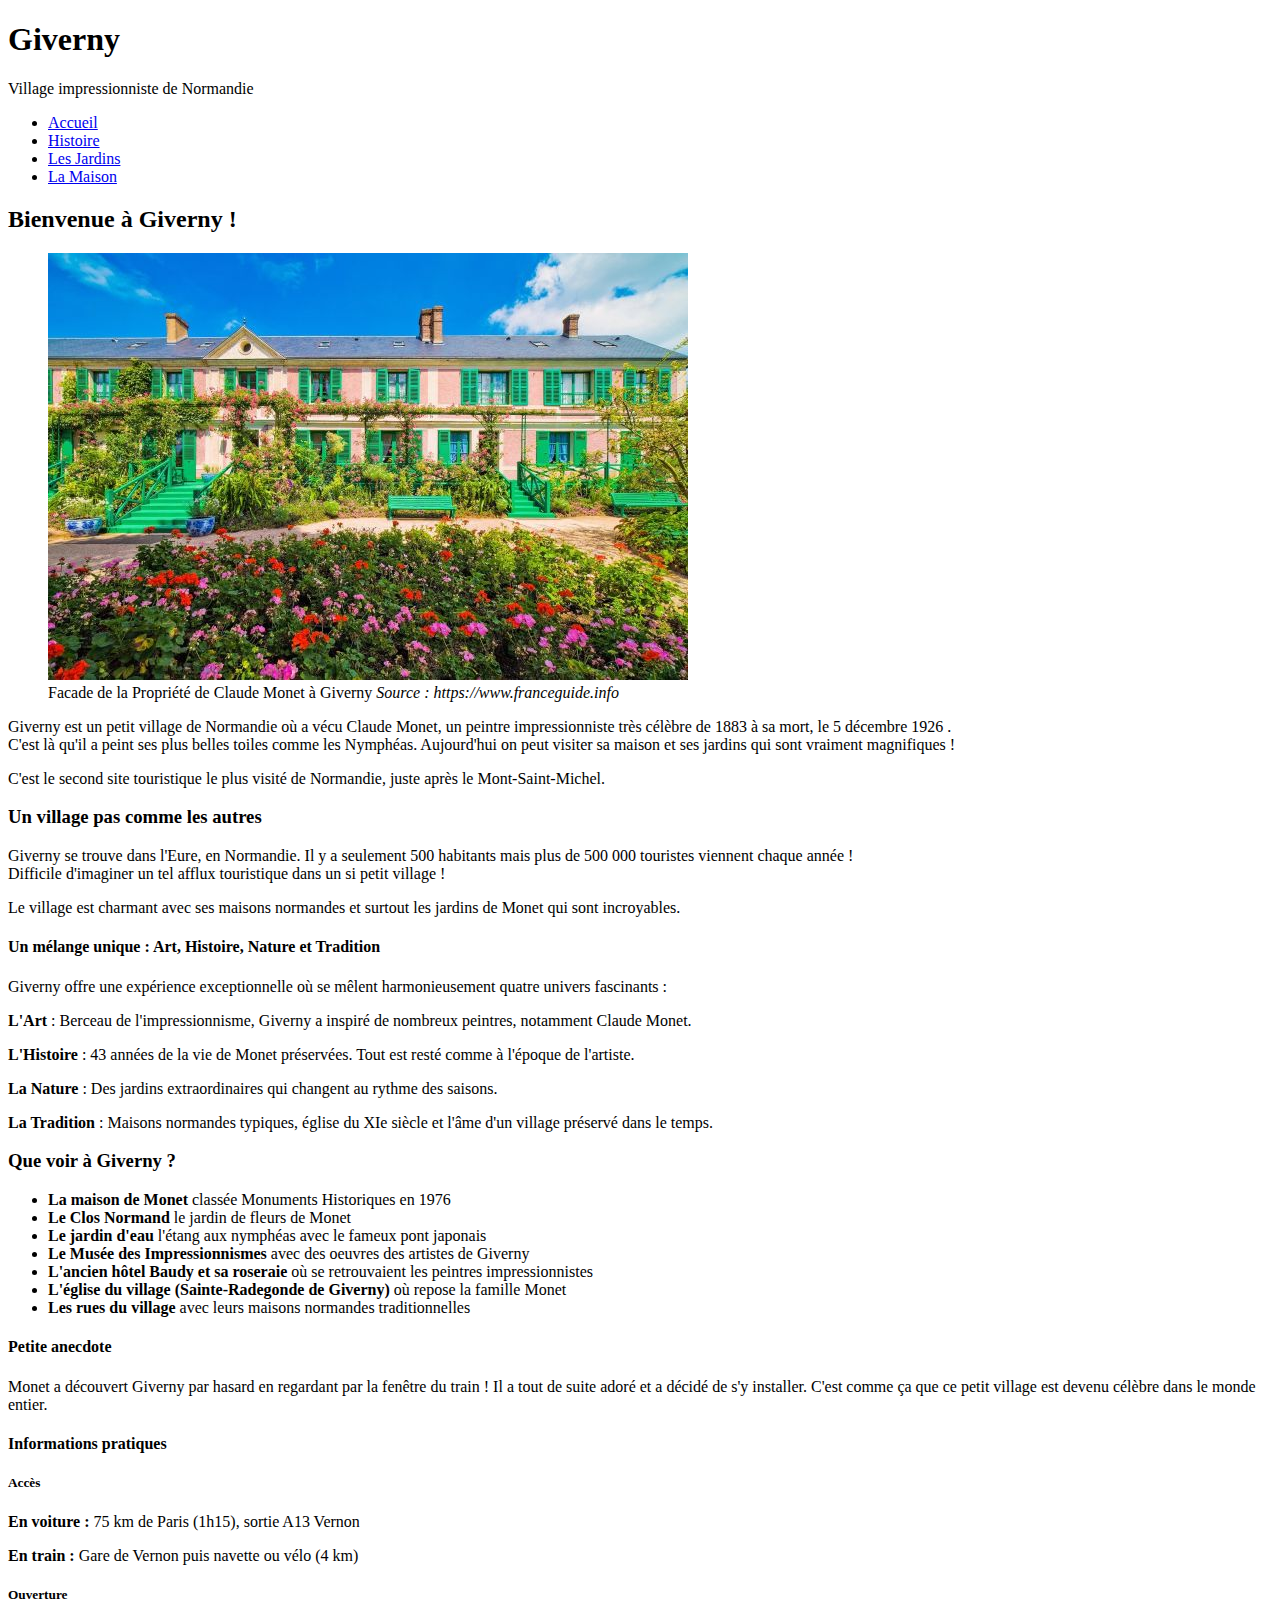
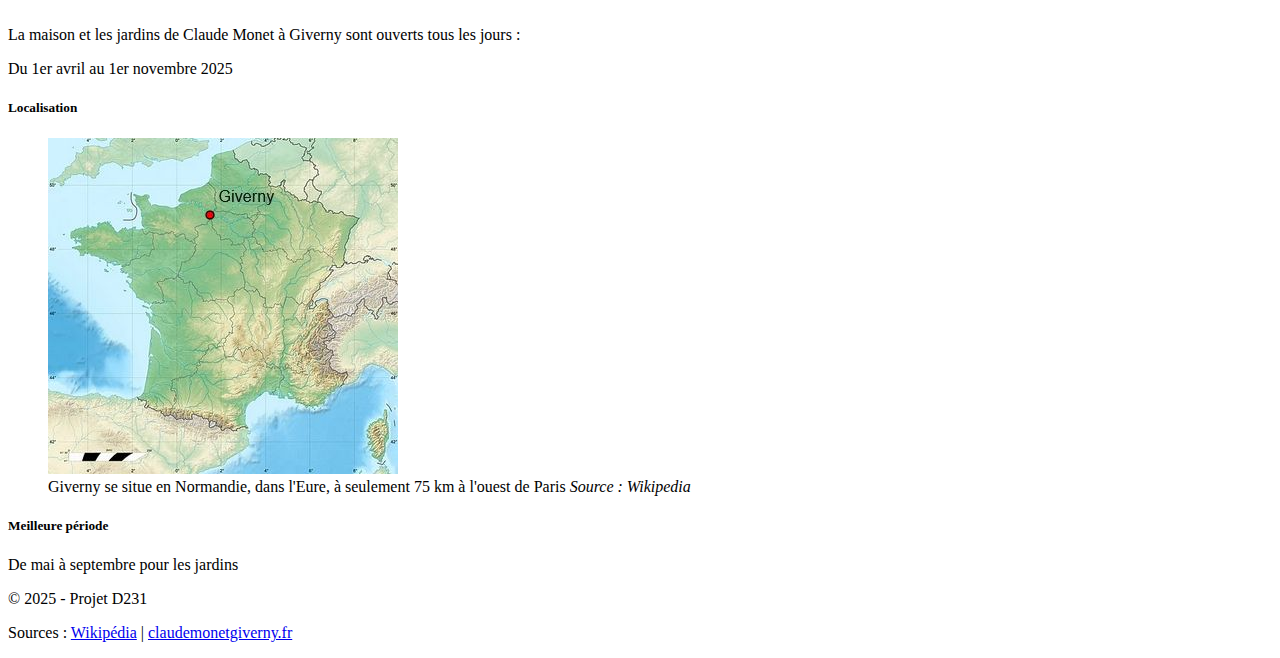
<file: index.html>
<!doctype html>
<html lang="fr">
<head>
    <meta charset="utf-8">
    <title>Giverny - Projet D231</title>
    <meta name="description"
          content="Découvrez Giverny, 2ème site le plus visité de Normandie après le Mont Saint-Michel. Visitez la maison et les jardins de Claude Monet.">
</head>
<body>
<header>
    <h1>Giverny</h1>
    <p>Village impressionniste de Normandie</p>
</header>

<nav>
    <ul>
        <li><a href="index.html">Accueil</a></li>
        <li><a href="histoire.html">Histoire</a></li>
        <li><a href="jardins.html">Les Jardins</a></li>
        <li><a href="maison.html">La Maison</a></li>
    </ul>
</nav>

<main>
    <section>
        <h2>Bienvenue à Giverny !</h2>
        <figure>

            <img src="images/Facade_maison_claude_monet_giverny.jpg"
                 alt="Facade de la Propriété de Claude Monet à Giverny">

            <figcaption>Facade de la Propriété de Claude Monet à Giverny <cite>Source :
                https://www.franceguide.info</cite>
            </figcaption>

        </figure>
        <p>Giverny est un petit village de Normandie où a vécu Claude Monet, un peintre impressionniste très célèbre de
            <time datetime="1883">1883</time>
            à sa mort, le
            <time datetime="1926-12-05">5 décembre 1926</time>
            .<br>C'est là qu'il a peint ses plus belles toiles comme les Nymphéas. Aujourd'hui on peut visiter sa maison
            et ses jardins qui sont vraiment magnifiques !
        </p>
        <p>C'est le second site touristique le plus visité de Normandie, juste après le Mont-Saint-Michel.</p>
    </section>

    <section>
        <h3>Un village pas comme les autres</h3>
        <p>Giverny se trouve dans l'Eure, en Normandie. Il y a seulement 500 habitants mais plus de 500 000 touristes
            viennent chaque année !<br>Difficile d'imaginer un tel afflux touristique dans un si petit village !</p>
        <p>Le village est charmant avec ses maisons normandes et surtout les jardins de Monet qui sont incroyables.</p>


        <h4>Un mélange unique : Art, Histoire, Nature et Tradition</h4>
        <p>Giverny offre une expérience exceptionnelle où se mêlent harmonieusement quatre univers fascinants :</p>


        <p><strong>L'Art</strong> : Berceau de l'impressionnisme, Giverny a inspiré de nombreux peintres, notamment
            Claude Monet.</p>

        <p><strong>L'Histoire</strong> : 43 années de la vie de Monet préservées. Tout est resté comme à l'époque de
            l'artiste.</p>

        <p><strong>La Nature</strong> : Des jardins extraordinaires qui changent au rythme des saisons.</p>

        <p><strong>La Tradition</strong> : Maisons normandes typiques, église du XIe siècle et l'âme d'un village
            préservé dans le temps.</p>


    </section>

    <section>
        <h3>Que voir à Giverny ?</h3>
        <ul>
            <li><strong>La maison de Monet</strong> classée Monuments Historiques en
                <time datetime="1976">1976</time>
            </li>
            <li><strong>Le Clos Normand</strong> le jardin de fleurs de Monet</li>
            <li><strong>Le jardin d'eau</strong> l'étang aux nymphéas avec le fameux pont japonais</li>
            <li><strong>Le Musée des Impressionnismes</strong> avec des oeuvres des artistes de Giverny</li>
            <li><strong>L'ancien hôtel Baudy et sa roseraie</strong> où se retrouvaient les peintres impressionnistes
            </li>
            <li><strong>L'église du village (Sainte-Radegonde de Giverny)</strong> où repose la famille Monet</li>
            <li><strong>Les rues du village</strong> avec leurs maisons normandes traditionnelles</li>
        </ul>
    </section>

    <section>
        <h4>Petite anecdote</h4>
        <p>Monet a découvert Giverny par hasard en regardant par la fenêtre du train ! Il a tout de suite adoré et a
            décidé de s'y installer. C'est comme ça que ce petit village est devenu célèbre dans le monde entier.</p>
    </section>

    <section>
        <h4>Informations pratiques</h4>
        <article>
            <h5>Accès</h5>
            <p><strong>En voiture :</strong> 75 km de Paris (1h15), sortie A13 Vernon</p>
            <p><strong>En train :</strong> Gare de Vernon puis navette ou vélo (4 km)</p>
        </article>
        <article>
            <h5>Ouverture</h5>
            <p>La maison et les jardins de Claude Monet à Giverny sont ouverts tous les jours :</p>
            <p>Du
                <time datetime="2025-04-01">1er avril</time>
                au
                <time datetime="2025-11-01">1er novembre 2025</time>
            </p>
        </article>
        <article>
            <h5>Localisation</h5>
            <figure>
                <img src="images/500px-France_relief_location_map.jpg"
                     alt="Carte de France montrant la localisation de Giverny">
                <figcaption>Giverny se situe en Normandie, dans l'Eure, à seulement 75 km à l'ouest de Paris <cite>Source
                    : Wikipedia</cite></figcaption>
            </figure>
        </article>
        <article>
            <h5>Meilleure période</h5>
            <p>De mai à septembre pour les jardins</p>
        </article>
    </section>
</main>

<footer>
    <p>&copy;
        <time datetime="2025">2025</time>
        - Projet D231
    </p>
    <p>Sources :
        <a href="https://fr.wikipedia.org/wiki/Giverny" rel="external">Wikipédia</a> |
        <a href="https://claudemonetgiverny.fr" rel="external">claudemonetgiverny.fr</a>
    </p>
</footer>
</body>
</html>
</file>
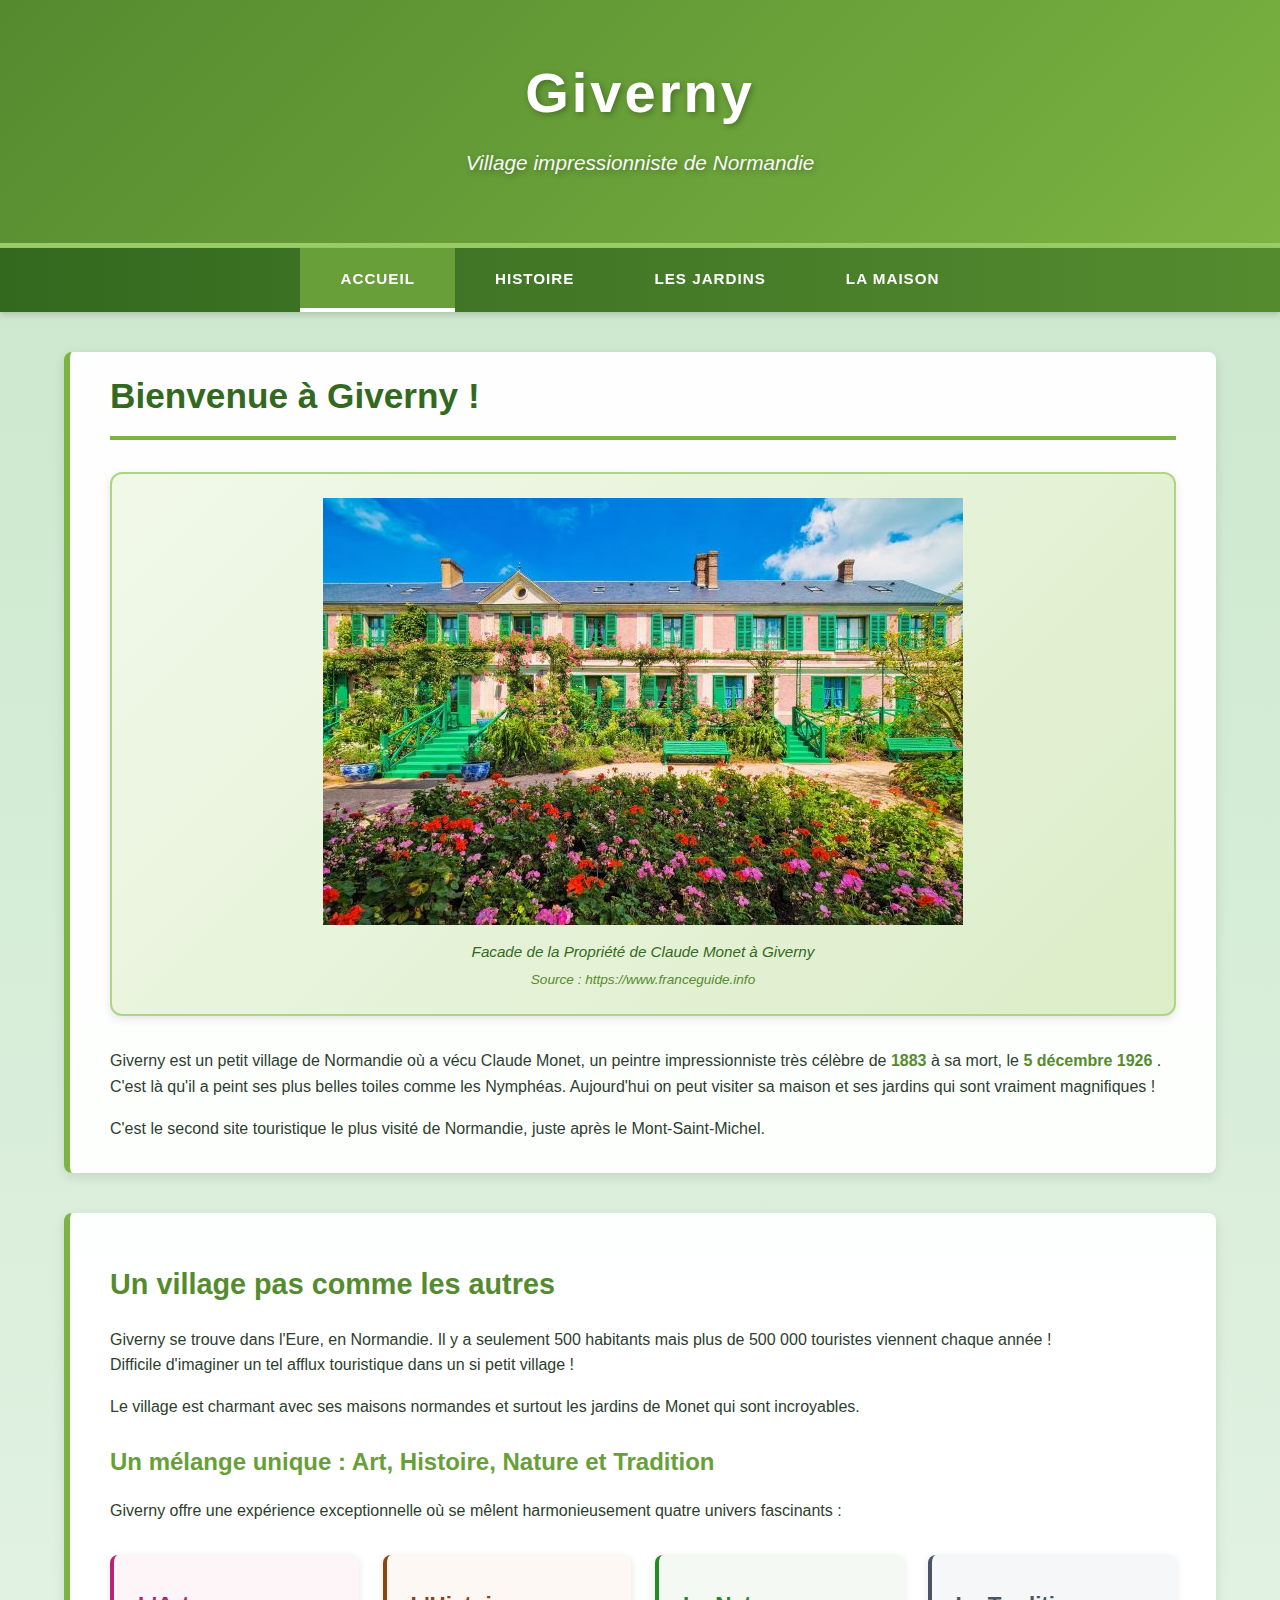
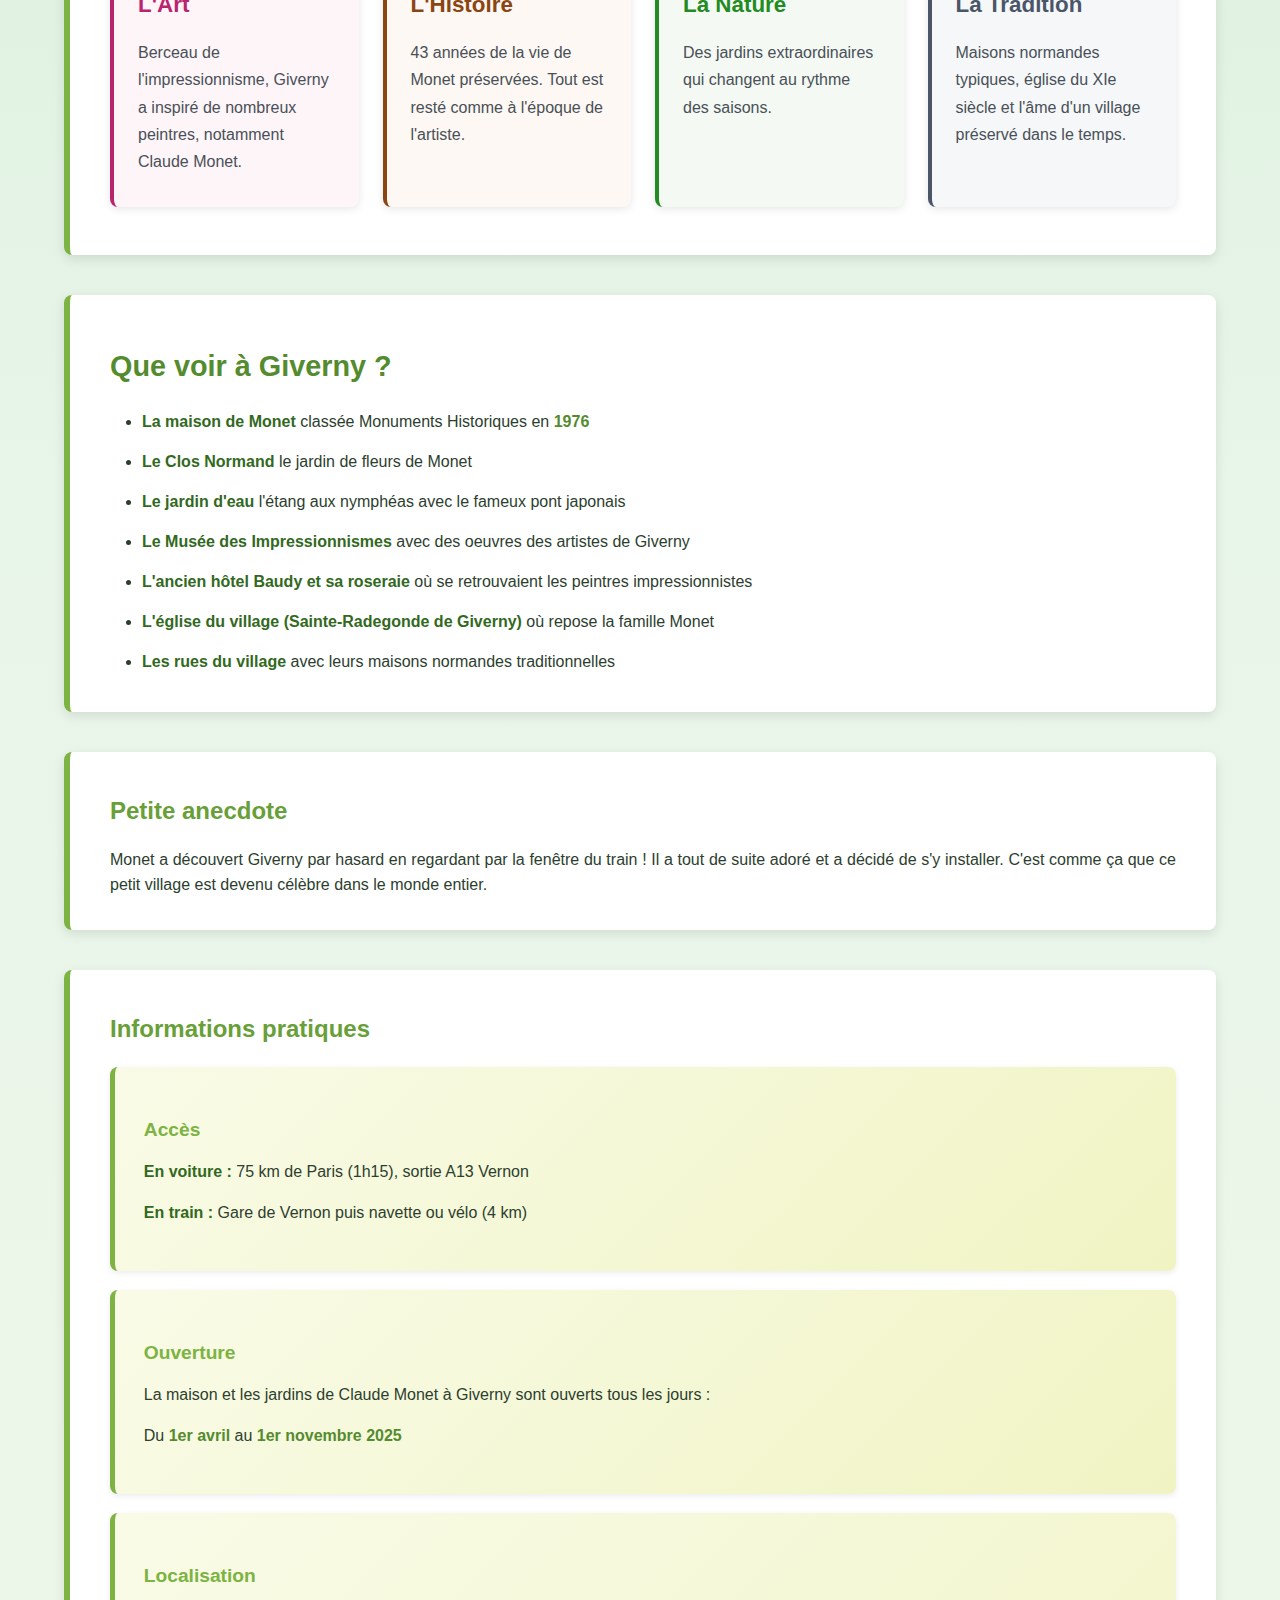
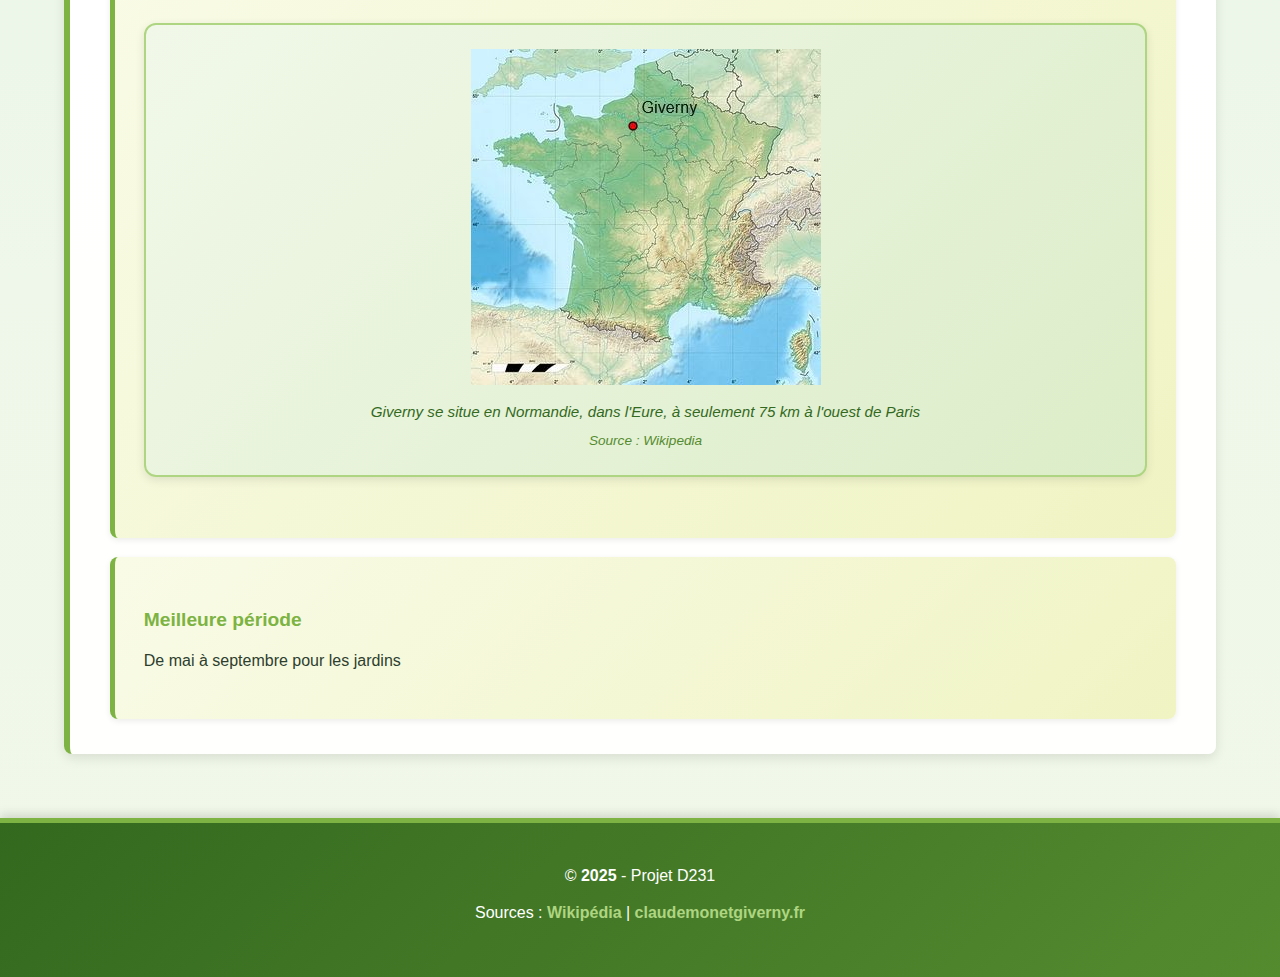
<file: v2/index.html>
<!doctype html>
<html lang="fr">
<head>
    <meta charset="utf-8">
    <title>Giverny - Projet D231</title>
    <meta name="description"
          content="Découvrez Giverny, 2ème site le plus visité de Normandie après le Mont Saint-Michel. Visitez la maison et les jardins de Claude Monet.">
    <link rel="stylesheet" href="style.css" media="screen">
    <link rel="stylesheet" href="print.css" media="print">
</head>
<body>
<header>
    <h1>Giverny</h1>
    <p>Village impressionniste de Normandie</p>
</header>

<nav>
    <ul>
        <li class="active"><a href="index.html">Accueil</a></li>
        <li><a href="histoire.html">Histoire</a></li>
        <li><a href="jardins.html">Les Jardins</a></li>
        <li><a href="maison.html">La Maison</a></li>
    </ul>
</nav>

<main>
    <section>
        <h2>Bienvenue à Giverny !</h2>
        <figure>

            <img src="images/Facade_maison_claude_monet_giverny.jpg"
                 alt="Facade de la Propriété de Claude Monet à Giverny">

            <figcaption>Facade de la Propriété de Claude Monet à Giverny <cite>Source :
                https://www.franceguide.info</cite>
            </figcaption>

        </figure>
        <p>Giverny est un petit village de Normandie où a vécu Claude Monet, un peintre impressionniste très célèbre de
            <time datetime="1883">1883</time>
            à sa mort, le
            <time datetime="1926-12-05">5 décembre 1926</time>
            .<br>C'est là qu'il a peint ses plus belles toiles comme les Nymphéas. Aujourd'hui on peut visiter sa maison
            et ses jardins qui sont vraiment magnifiques !
        </p>
        <p>C'est le second site touristique le plus visité de Normandie, juste après le Mont-Saint-Michel.</p>
    </section>

    <section>
        <h3>Un village pas comme les autres</h3>
        <p>Giverny se trouve dans l'Eure, en Normandie. Il y a seulement 500 habitants mais plus de 500 000 touristes
            viennent chaque année !<br>Difficile d'imaginer un tel afflux touristique dans un si petit village !</p>
        <p>Le village est charmant avec ses maisons normandes et surtout les jardins de Monet qui sont incroyables.</p>


        <h4>Un mélange unique : Art, Histoire, Nature et Tradition</h4>
        <p>Giverny offre une expérience exceptionnelle où se mêlent harmonieusement quatre univers fascinants :</p>


        <div class="themes-grid">
            <div class="theme-block theme-art">
                <h5>L'Art</h5>
                <p>Berceau de l'impressionnisme, Giverny a inspiré de nombreux peintres, notamment
                    Claude Monet.</p>
            </div>

            <div class="theme-block theme-histoire">

                <h5>L'Histoire</h5>
                <p>43 années de la vie de Monet préservées. Tout est resté comme à l'époque de
                    l'artiste.</p>
            </div>

            <div class="theme-block theme-nature">
                <h5>La Nature</h5>
                <p>Des jardins extraordinaires qui changent au rythme des saisons.</p>
            </div>

            <div class="theme-block theme-tradition">
                <h5>La Tradition</h5>
                <p>Maisons normandes typiques, église du XIe siècle et l'âme d'un village
                    préservé dans le temps.</p>
            </div>
        </div>


    </section>

    <section>
        <h3>Que voir à Giverny ?</h3>
        <ul>
            <li><strong>La maison de Monet</strong> classée Monuments Historiques en
                <time datetime="1976">1976</time>
            </li>
            <li><strong>Le Clos Normand</strong> le jardin de fleurs de Monet</li>
            <li><strong>Le jardin d'eau</strong> l'étang aux nymphéas avec le fameux pont japonais</li>
            <li><strong>Le Musée des Impressionnismes</strong> avec des oeuvres des artistes de Giverny</li>
            <li><strong>L'ancien hôtel Baudy et sa roseraie</strong> où se retrouvaient les peintres impressionnistes
            </li>
            <li><strong>L'église du village (Sainte-Radegonde de Giverny)</strong> où repose la famille Monet</li>
            <li><strong>Les rues du village</strong> avec leurs maisons normandes traditionnelles</li>
        </ul>
    </section>

    <section>
        <h4>Petite anecdote</h4>
        <p>Monet a découvert Giverny par hasard en regardant par la fenêtre du train ! Il a tout de suite adoré et a
            décidé de s'y installer. C'est comme ça que ce petit village est devenu célèbre dans le monde entier.</p>
    </section>

    <section>
        <h4>Informations pratiques</h4>
        <article>
            <h5>Accès</h5>
            <p><strong>En voiture :</strong> 75 km de Paris (1h15), sortie A13 Vernon</p>
            <p><strong>En train :</strong> Gare de Vernon puis navette ou vélo (4 km)</p>
        </article>
        <article>
            <h5>Ouverture</h5>
            <p>La maison et les jardins de Claude Monet à Giverny sont ouverts tous les jours :</p>
            <p>Du
                <time datetime="2025-04-01">1er avril</time>
                au
                <time datetime="2025-11-01">1er novembre 2025</time>
            </p>
        </article>
        <article>
            <h5>Localisation</h5>
            <figure>
                <img src="images/500px-France_relief_location_map.jpg"
                     alt="Carte de France montrant la localisation de Giverny">
                <figcaption>Giverny se situe en Normandie, dans l'Eure, à seulement 75 km à l'ouest de Paris <cite>Source
                    : Wikipedia</cite></figcaption>
            </figure>
        </article>
        <article>
            <h5>Meilleure période</h5>
            <p>De mai à septembre pour les jardins</p>
        </article>
    </section>
</main>

<footer>
    <p>&copy;
        <time datetime="2025">2025</time>
        - Projet D231
    </p>
    <p>Sources :
        <a href="https://fr.wikipedia.org/wiki/Giverny" rel="external">Wikipédia</a> |
        <a href="https://claudemonetgiverny.fr" rel="external">claudemonetgiverny.fr</a>
    </p>
</footer>
</body>
</html>
</file>
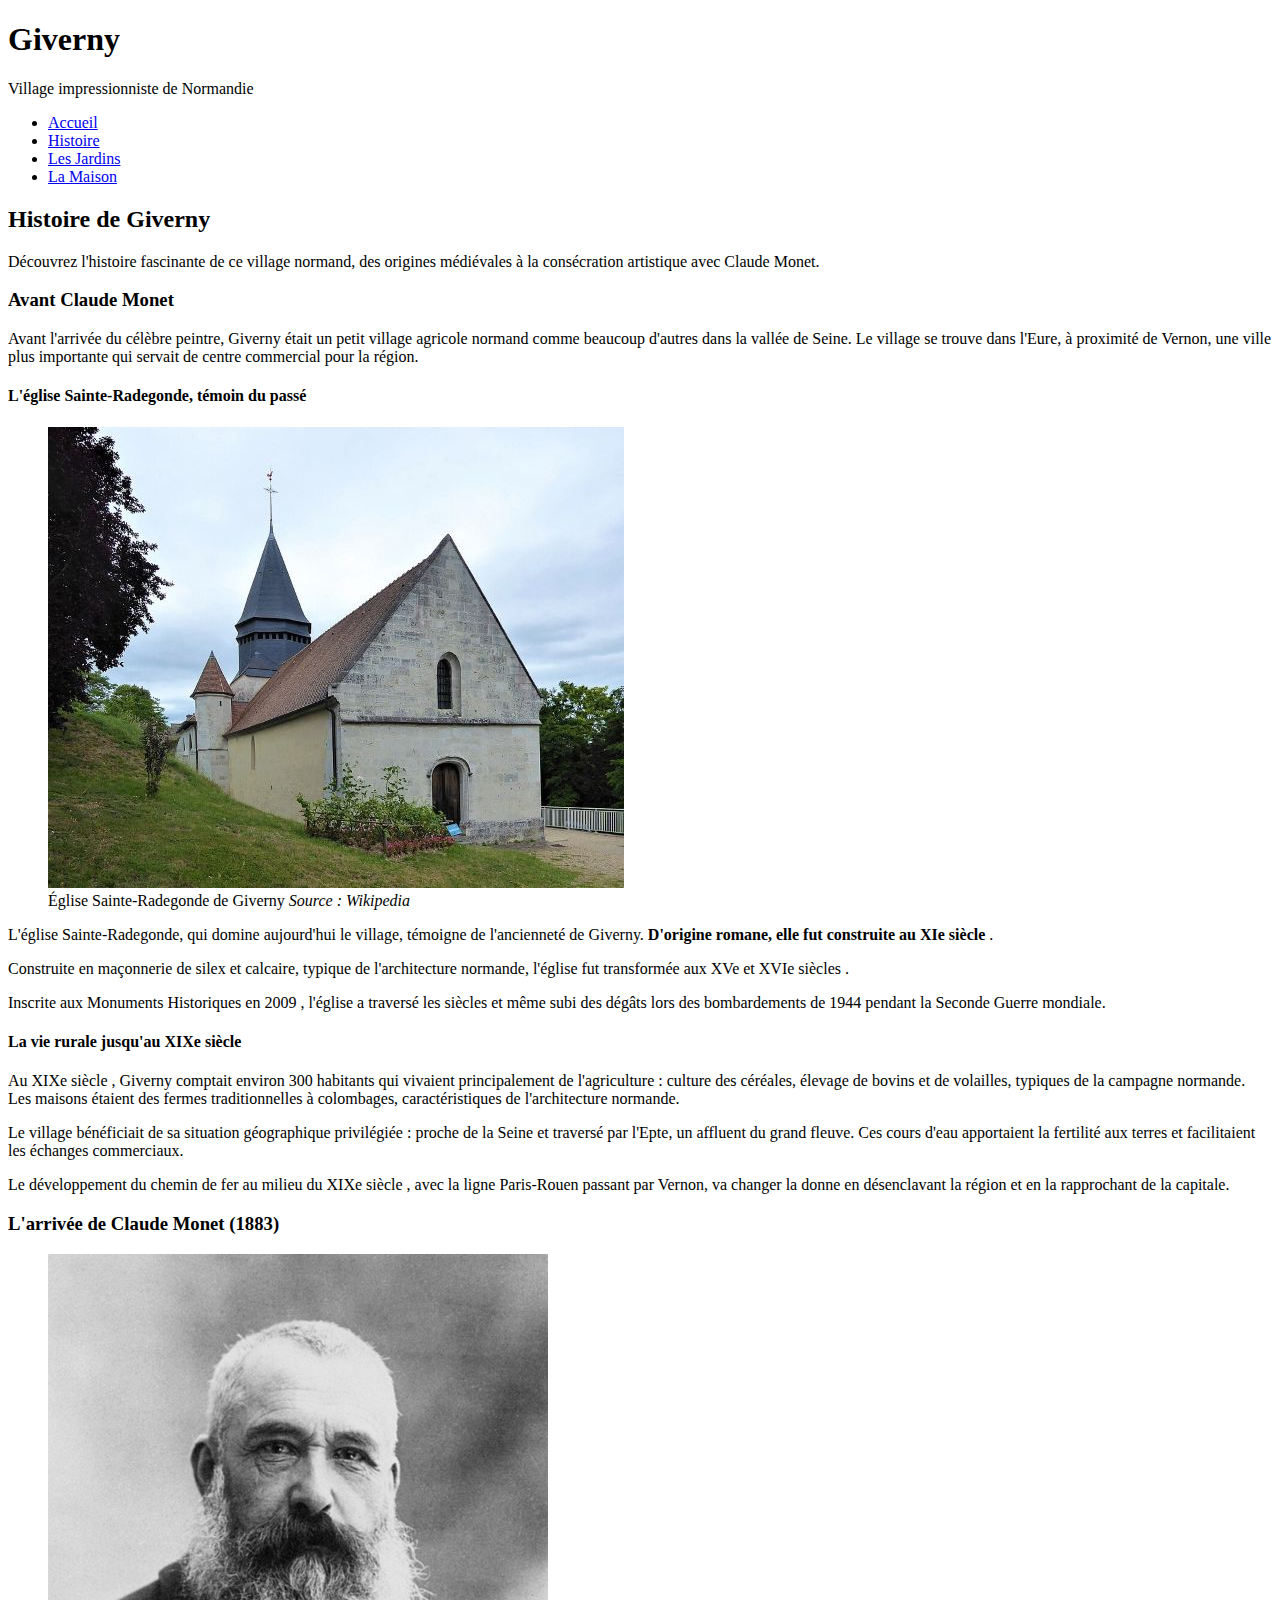
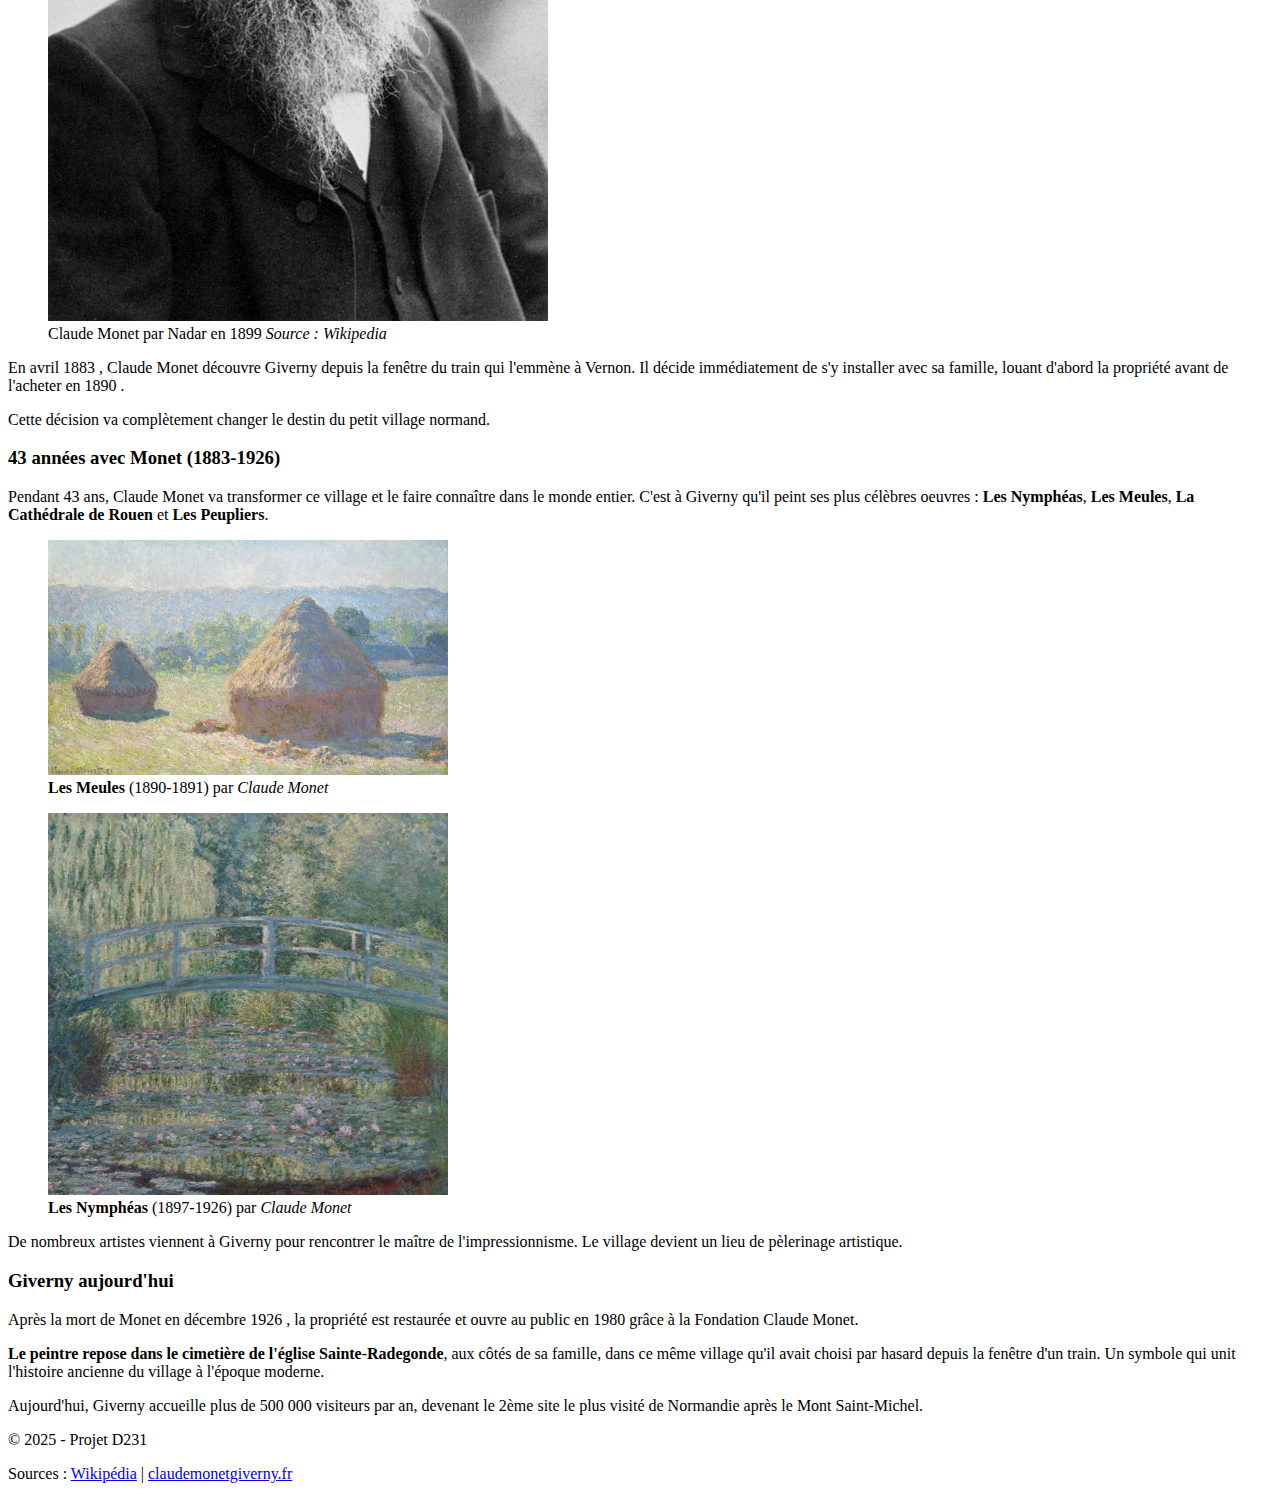
<file: histoire.html>
<!doctype html>
<html lang="fr">
<head>
    <meta charset="utf-8">
    <title>Histoire de Giverny - Projet D231</title>
    <meta name="description"
          content="Découvrez Giverny, 2ème site le plus visité de Normandie après le Mont Saint-Michel. Visitez la maison et les jardins de Claude Monet.">
</head>
<body>
<header>
    <h1>Giverny</h1>
    <p>Village impressionniste de Normandie</p>
</header>

<nav>
    <ul>
        <li><a href="index.html">Accueil</a></li>
        <li><a href="histoire.html">Histoire</a></li>
        <li><a href="jardins.html">Les Jardins</a></li>
        <li><a href="maison.html">La Maison</a></li>
    </ul>
</nav>

<main>
    <section>
        <h2>Histoire de Giverny</h2>
        <p>Découvrez l'histoire fascinante de ce village normand, des origines médiévales à la consécration artistique
            avec Claude Monet.</p>
    </section>

    <section>
        <h3>Avant Claude Monet</h3>
        <p>Avant l'arrivée du célèbre peintre, Giverny était un petit village agricole normand comme beaucoup d'autres
            dans la vallée de Seine. Le village se trouve dans l'Eure, à proximité de Vernon, une ville plus importante
            qui servait de centre commercial pour la région.</p>

        <h4>L'église Sainte-Radegonde, témoin du passé</h4>
        <figure>
            <img src="images/Eglise_Sainte-Radegonde_de_Giverny.jpg"
                 alt="Église Sainte-Radegonde de Giverny">
            <figcaption>Église Sainte-Radegonde de Giverny <cite>Source : Wikipedia</cite></figcaption>
        </figure>
        <p>L'église Sainte-Radegonde, qui domine aujourd'hui le village, témoigne de l'ancienneté de Giverny. <strong>D'origine
            romane, elle fut construite au
            <time datetime="1000">XIe siècle</time>
        </strong>.
        </p>

        <p>Construite en maçonnerie de silex et calcaire, typique de l'architecture normande, l'église fut transformée
            aux
            <time datetime="1400">XVe</time>
            et
            <time datetime="1500">XVIe siècles</time>
            .
        </p>

        <p>Inscrite aux Monuments Historiques en
            <time datetime="2009">2009</time>
            , l'église a traversé les siècles et même subi des dégâts lors des bombardements de
            <time datetime="1944">1944</time>
            pendant la Seconde Guerre mondiale.
        </p>

        <h4>La vie rurale jusqu'au XIXe siècle</h4>
        <p>Au
            <time datetime="1800">XIXe siècle</time>
            , Giverny comptait environ 300 habitants qui vivaient principalement de l'agriculture : culture des
            céréales, élevage de bovins et de volailles, typiques de la campagne normande. Les maisons étaient des
            fermes traditionnelles à colombages, caractéristiques de l'architecture normande.
        </p>

        <p>Le village bénéficiait de sa situation géographique privilégiée : proche de la Seine et traversé par l'Epte,
            un affluent du grand fleuve. Ces cours d'eau apportaient la fertilité aux terres et facilitaient les
            échanges commerciaux.</p>

        <p>Le développement du chemin de fer au milieu du
            <time datetime="1800">XIXe siècle</time>
            , avec la ligne Paris-Rouen passant par Vernon, va changer la donne en désenclavant la région et en la
            rapprochant de la capitale.
        </p>
    </section>

    <section>
        <h3>L'arrivée de Claude Monet (1883)</h3>
        <figure>
            <img src="images/500px-Claude_Monet_1899_Nadar_crop.jpg"
                 alt="Claude Monet par Nadar en 1899">
            <figcaption>Claude Monet par Nadar en 1899 <cite>Source : Wikipedia</cite></figcaption>
        </figure>
        <p>En avril
            <time datetime="1883">1883</time>
            , Claude Monet découvre Giverny depuis la fenêtre du train qui l'emmène à Vernon. Il décide immédiatement de
            s'y installer avec sa famille, louant d'abord la propriété avant de l'acheter en
            <time datetime="1890">1890</time>
            .
        </p>

        <p>Cette décision va complètement changer le destin du petit village normand.</p>
    </section>

    <section>
        <h3>43 années avec Monet (1883-1926)</h3>
        <p>Pendant 43 ans, Claude Monet va transformer ce village et le faire connaître dans le monde entier. C'est à
            Giverny qu'il peint ses plus célèbres oeuvres : <strong>Les Nymphéas</strong>, <strong>Les Meules</strong>,
            <strong>La Cathédrale de Rouen</strong> et <strong>Les Peupliers</strong>.</p>


        <figure>
            <img src="images/Les_Meules_1891.jpg"
                 alt="Les Meules par Claude Monet 1891" width="400">
            <figcaption>
                <strong>Les Meules</strong> (1890-1891) par<cite> Claude Monet</cite>
            </figcaption>
        </figure>

        <figure>
            <img src="images/Les_Nympheas_1898.jpg"
                 alt="Les Nymphéas par Claude Monet 1898" width="400">
            <figcaption>
                <strong>Les Nymphéas</strong> (1897-1926) par<cite> Claude Monet</cite>
            </figcaption>
        </figure>

        <p>De nombreux artistes viennent à Giverny pour rencontrer le maître de l'impressionnisme. Le village devient un
            lieu de pèlerinage artistique.</p>
    </section>

    <section>
        <h3>Giverny aujourd'hui</h3>
        <p>Après la mort de Monet en
            <time datetime="1926-12-05">décembre 1926</time>
            , la propriété est restaurée et ouvre au public en
            <time datetime="1980">1980</time>
            grâce à la Fondation Claude Monet.
        </p>

        <p><strong>Le peintre repose dans le cimetière de l'église Sainte-Radegonde</strong>, aux côtés de sa famille,
            dans ce même village qu'il avait choisi par hasard depuis la fenêtre d'un train. Un symbole qui unit
            l'histoire ancienne du village à l'époque moderne.</p>

        <p>Aujourd'hui, Giverny accueille plus de 500 000 visiteurs par an, devenant le 2ème site le plus visité de
            Normandie après le Mont Saint-Michel.</p>
    </section>
</main>

<footer>
    <p>&copy;
        <time datetime="2025">2025</time>
        - Projet D231
    </p>
    <p>Sources :
        <a href="https://fr.wikipedia.org/wiki/Giverny" rel="external">Wikipédia</a> |
        <a href="https://claudemonetgiverny.fr" rel="external">claudemonetgiverny.fr</a>
    </p>
</footer>
</body>
</html>
</file>
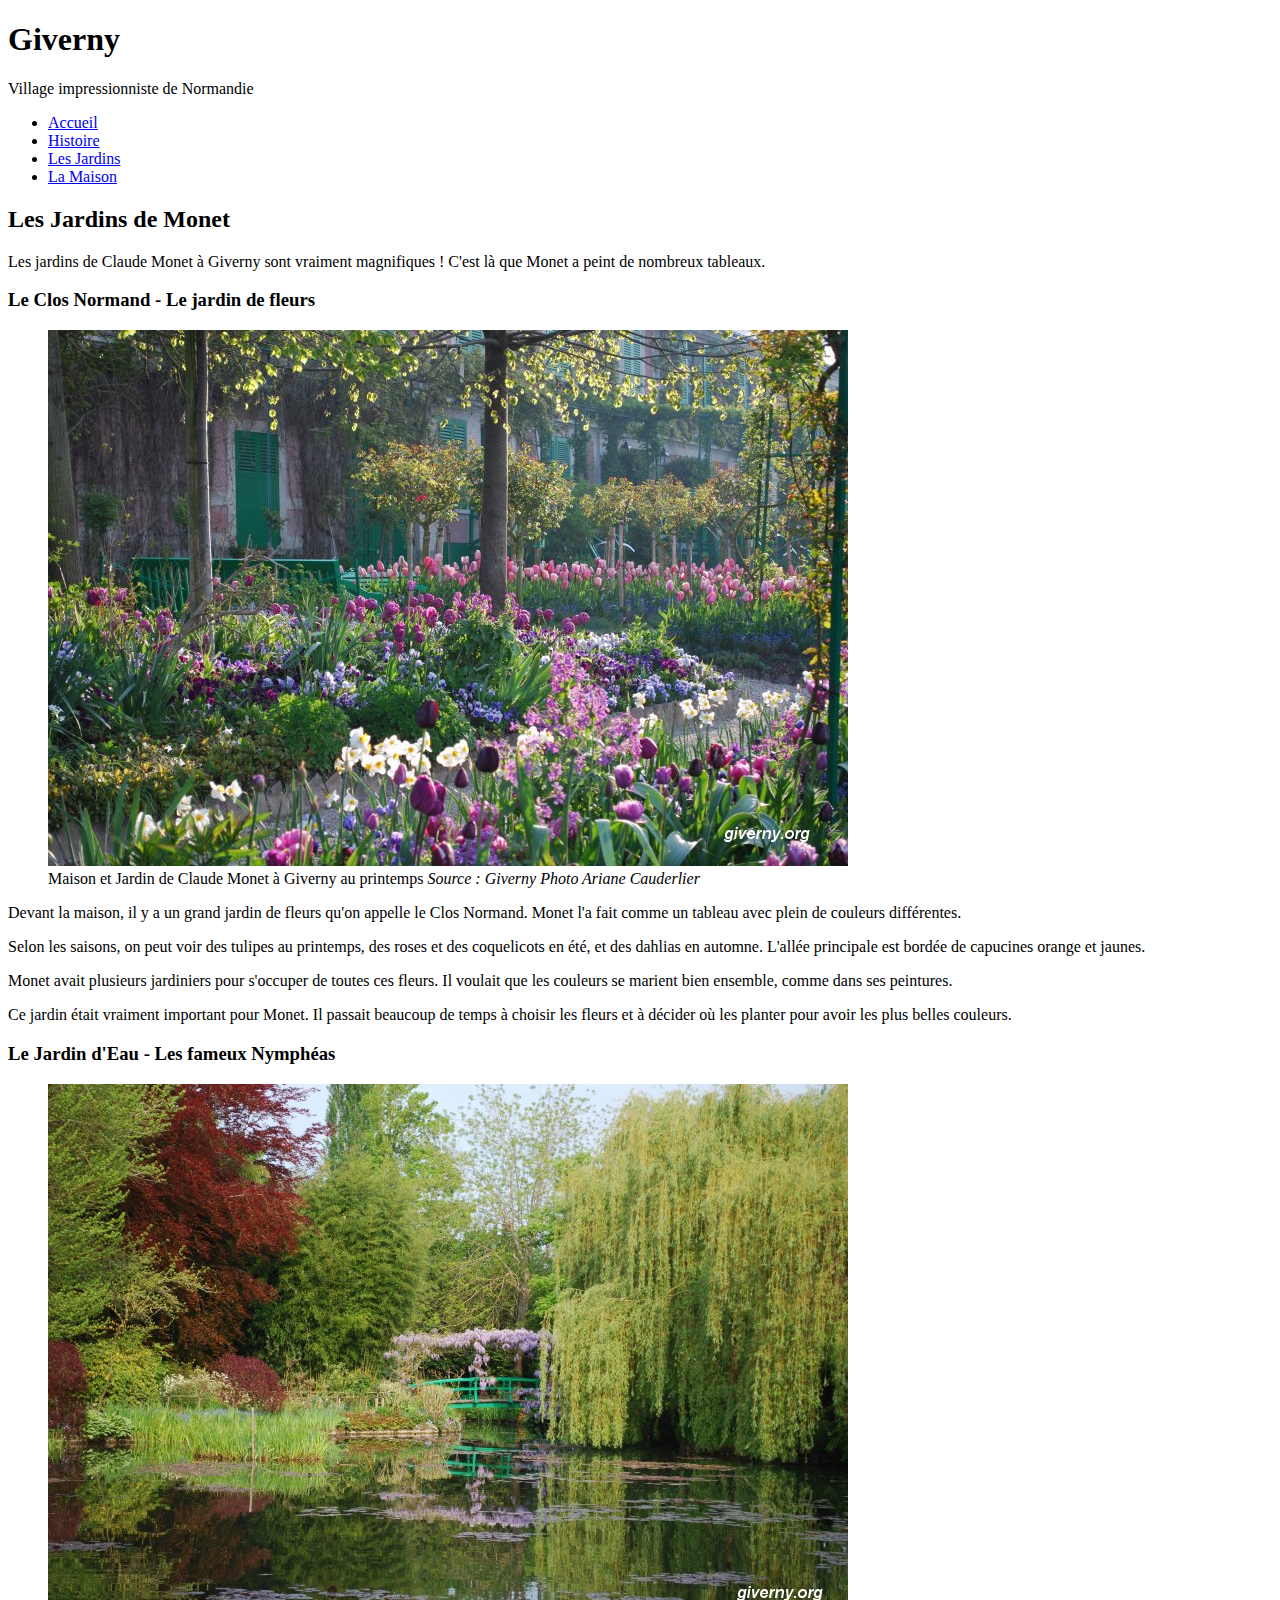
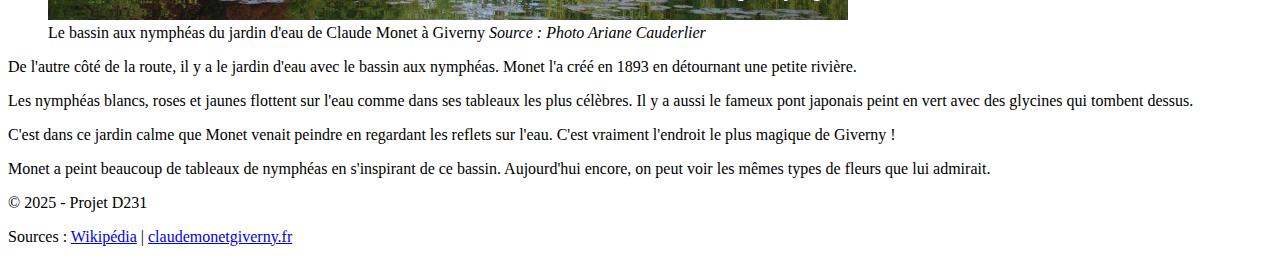
<file: jardins.html>
<!doctype html>
<html lang="fr">
<head>
    <meta charset="utf-8">
    <title>Les Jardins de Monet - Projet D231</title>
    <meta name="description"
          content="Découvrez Giverny, 2ème site le plus visité de Normandie après le Mont Saint-Michel. Visitez la maison et les jardins de Claude Monet.">
</head>
<body>
<header>
    <h1>Giverny</h1>
    <p>Village impressionniste de Normandie</p>
</header>

<nav>
    <ul>
        <li><a href="index.html">Accueil</a></li>
        <li><a href="histoire.html">Histoire</a></li>
        <li><a href="jardins.html">Les Jardins</a></li>
        <li><a href="maison.html">La Maison</a></li>
    </ul>
</nav>

<main>
    <section>
        <h2>Les Jardins de Monet</h2>
        <p>Les jardins de Claude Monet à Giverny sont vraiment magnifiques ! C'est là que Monet a peint de nombreux
            tableaux.</p>
    </section>

    <section>
        <h3>Le Clos Normand - Le jardin de fleurs</h3>
        <figure>
            <img src="images/Maison_Jardin_de_Claude_Monet_Giverny_au_printemps.jpg"
                 alt="Maison et Jardin de Claude Monet à Giverny au printemps">
            <figcaption>Maison et Jardin de Claude Monet à Giverny au printemps
                <cite>Source : Giverny Photo Ariane Cauderlier</cite></figcaption>
        </figure>
        <p>Devant la maison, il y a un grand jardin de fleurs qu'on appelle le Clos Normand. Monet l'a fait comme un
            tableau avec plein de couleurs différentes.</p>

        <p>Selon les saisons, on peut voir des tulipes au printemps, des roses et des coquelicots en été, et des dahlias
            en automne. L'allée principale est bordée de capucines orange et jaunes.</p>

        <p>Monet avait plusieurs jardiniers pour s'occuper de toutes ces fleurs. Il voulait que les couleurs se marient
            bien ensemble, comme dans ses peintures.</p>

        <p>Ce jardin était vraiment important pour Monet. Il passait beaucoup de temps à choisir les fleurs et à décider
            où les planter pour avoir les plus belles couleurs.</p>
    </section>

    <section>
        <h3>Le Jardin d'Eau - Les fameux Nymphéas</h3>
        <figure>
            <img src="images/Le_bassin_aux_nympheas_du_jardin_d_eau_de_Claude_Monet_Giverny.jpg"
                 alt="Le bassin aux nymphéas du jardin d'eau de Claude Monet à Giverny">
            <figcaption>Le bassin aux nymphéas du jardin d'eau de Claude Monet à Giverny
                <cite>Source : Photo Ariane Cauderlier</cite></figcaption>
        </figure>
        <p>De l'autre côté de la route, il y a le jardin d'eau avec le bassin aux nymphéas. Monet l'a créé en
            <time datetime="1893">1893</time>
            en détournant une petite rivière.
        </p>

        <p>Les nymphéas blancs, roses et jaunes flottent sur l'eau comme dans ses tableaux les plus célèbres. Il y a
            aussi le fameux pont japonais peint en vert avec des glycines qui tombent dessus.</p>

        <p>C'est dans ce jardin calme que Monet venait peindre en regardant les reflets sur l'eau. C'est vraiment
            l'endroit le plus magique de Giverny !</p>

        <p>Monet a peint beaucoup de tableaux de nymphéas en s'inspirant de ce bassin. Aujourd'hui encore, on peut voir
            les mêmes types de fleurs que lui admirait.</p>
    </section>
</main>

<footer>
    <p>&copy;
        <time datetime="2025">2025</time>
        - Projet D231
    </p>
    <p>Sources :
        <a href="https://fr.wikipedia.org/wiki/Giverny" rel="external">Wikipédia</a> |
        <a href="https://claudemonetgiverny.fr" rel="external">claudemonetgiverny.fr</a>
    </p>
</footer>
</body>
</html>
</file>
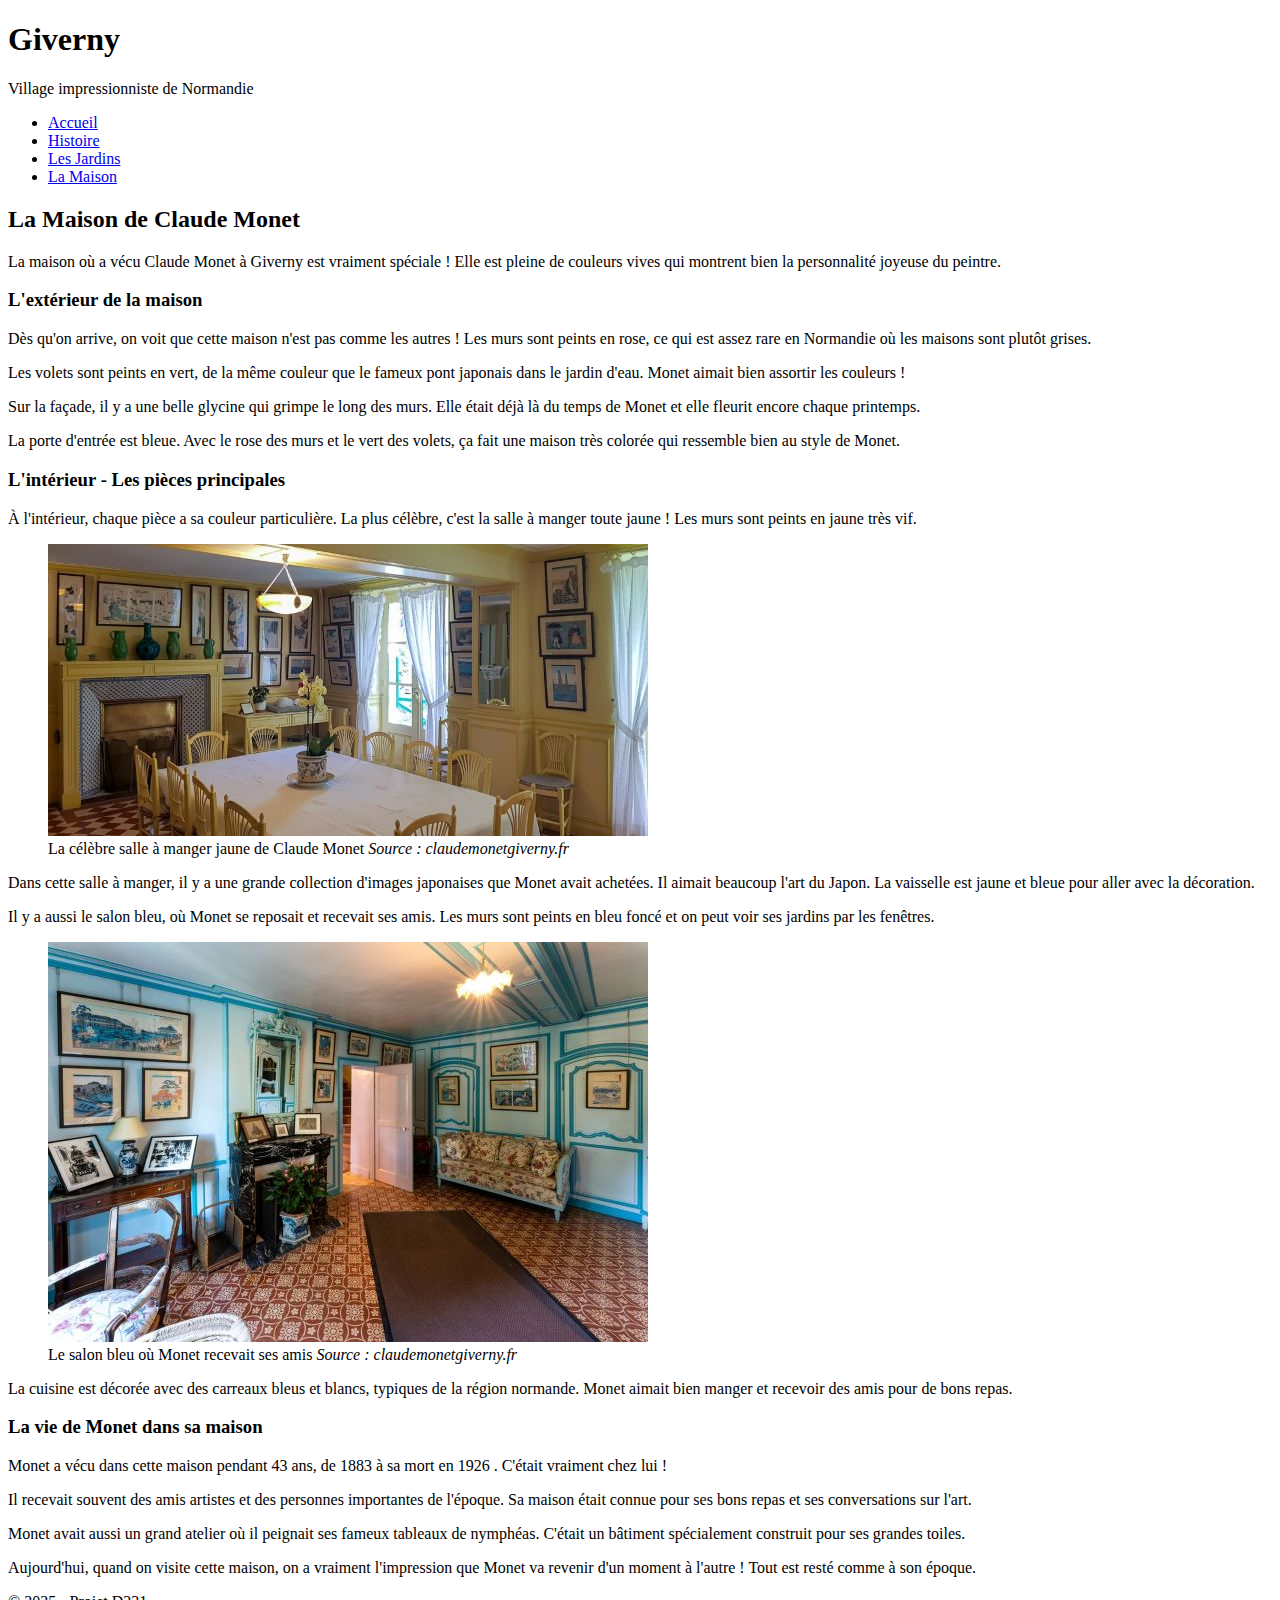
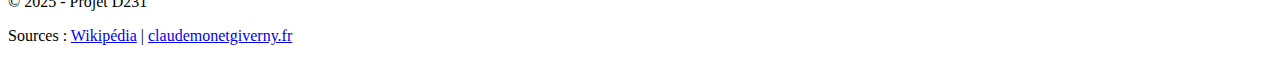
<file: maison.html>
<!doctype html>
<html lang="fr">
<head>
    <meta charset="utf-8">
    <title>La Maison de Claude Monet - Projet D231</title>
    <meta name="description"
          content="Découvrez Giverny, 2ème site le plus visité de Normandie après le Mont Saint-Michel. Visitez la maison et les jardins de Claude Monet.">
</head>
<body>
<header>
    <h1>Giverny</h1>
    <p>Village impressionniste de Normandie</p>
</header>

<nav>
    <ul>
        <li><a href="index.html">Accueil</a></li>
        <li><a href="histoire.html">Histoire</a></li>
        <li><a href="jardins.html">Les Jardins</a></li>
        <li><a href="maison.html">La Maison</a></li>
    </ul>
</nav>

<main>
    <section>
        <h2>La Maison de Claude Monet</h2>
        <p>La maison où a vécu Claude Monet à Giverny est vraiment spéciale ! Elle est pleine de couleurs vives qui
            montrent bien la personnalité joyeuse du peintre.</p>
    </section>

    <section>
        <h3>L'extérieur de la maison</h3>
        <p>Dès qu'on arrive, on voit que cette maison n'est pas comme les autres ! Les murs sont peints en rose, ce qui
            est assez rare en Normandie où les maisons sont plutôt grises.</p>

        <p>Les volets sont peints en vert, de la même couleur que le fameux pont japonais dans le jardin d'eau. Monet
            aimait bien assortir les couleurs !</p>

        <p>Sur la façade, il y a une belle glycine qui grimpe le long des murs. Elle était déjà là du temps de Monet et
            elle fleurit encore chaque printemps.</p>

        <p>La porte d'entrée est bleue. Avec le rose des murs et le vert des volets, ça fait une maison très colorée qui
            ressemble bien au style de Monet.</p>
    </section>

    <section>
        <h3>L'intérieur - Les pièces principales</h3>
        <p>À l'intérieur, chaque pièce a sa couleur particulière. La plus célèbre, c'est la salle à manger toute jaune !
            Les murs sont peints en jaune très vif.</p>

        <figure>
            <img src="images/salle-a-manger.jpg"
                 alt="La salle à manger jaune de Claude Monet avec ses murs jaune vif et sa collection d'estampes japonaises">
            <figcaption>La célèbre salle à manger jaune de Claude Monet <cite>Source : claudemonetgiverny.fr</cite>
            </figcaption>
        </figure>

        <p>Dans cette salle à manger, il y a une grande collection d'images japonaises que Monet avait achetées. Il
            aimait beaucoup l'art du Japon. La vaisselle est jaune et bleue pour aller avec la décoration.</p>

        <p>Il y a aussi le salon bleu, où Monet se reposait et recevait ses amis. Les murs sont peints en bleu foncé et
            on peut voir ses jardins par les fenêtres.</p>

        <figure>
            <img src="images/salon-bleu.jpg"
                 alt="Le salon bleu de Claude Monet avec ses murs bleu foncé et vue sur les jardins">
            <figcaption>Le salon bleu où Monet recevait ses amis <cite>Source : claudemonetgiverny.fr</cite>
            </figcaption>
        </figure>

        <p>La cuisine est décorée avec des carreaux bleus et blancs, typiques de la région normande. Monet aimait bien
            manger et recevoir des amis pour de bons repas.</p>
    </section>

    <section>
        <h3>La vie de Monet dans sa maison</h3>
        <p>Monet a vécu dans cette maison pendant 43 ans, de
            <time datetime="1883">1883</time>
            à sa mort en
            <time datetime="1926">1926</time>
            . C'était vraiment chez lui !
        </p>

        <p>Il recevait souvent des amis artistes et des personnes importantes de l'époque. Sa maison était connue pour
            ses bons repas et ses conversations sur l'art.</p>

        <p>Monet avait aussi un grand atelier où il peignait ses fameux tableaux de nymphéas. C'était un bâtiment
            spécialement construit pour ses grandes toiles.</p>

        <p>Aujourd'hui, quand on visite cette maison, on a vraiment l'impression que Monet va revenir d'un moment à
            l'autre ! Tout est resté comme à son époque.</p>
    </section>
</main>

<footer>
    <p>&copy;
        <time datetime="2025">2025</time>
        - Projet D231
    </p>
    <p>Sources :
        <a href="https://fr.wikipedia.org/wiki/Giverny" rel="external">Wikipédia</a> |
        <a href="https://claudemonetgiverny.fr" rel="external">claudemonetgiverny.fr</a>
    </p>
</footer>
</body>
</html>
</file>
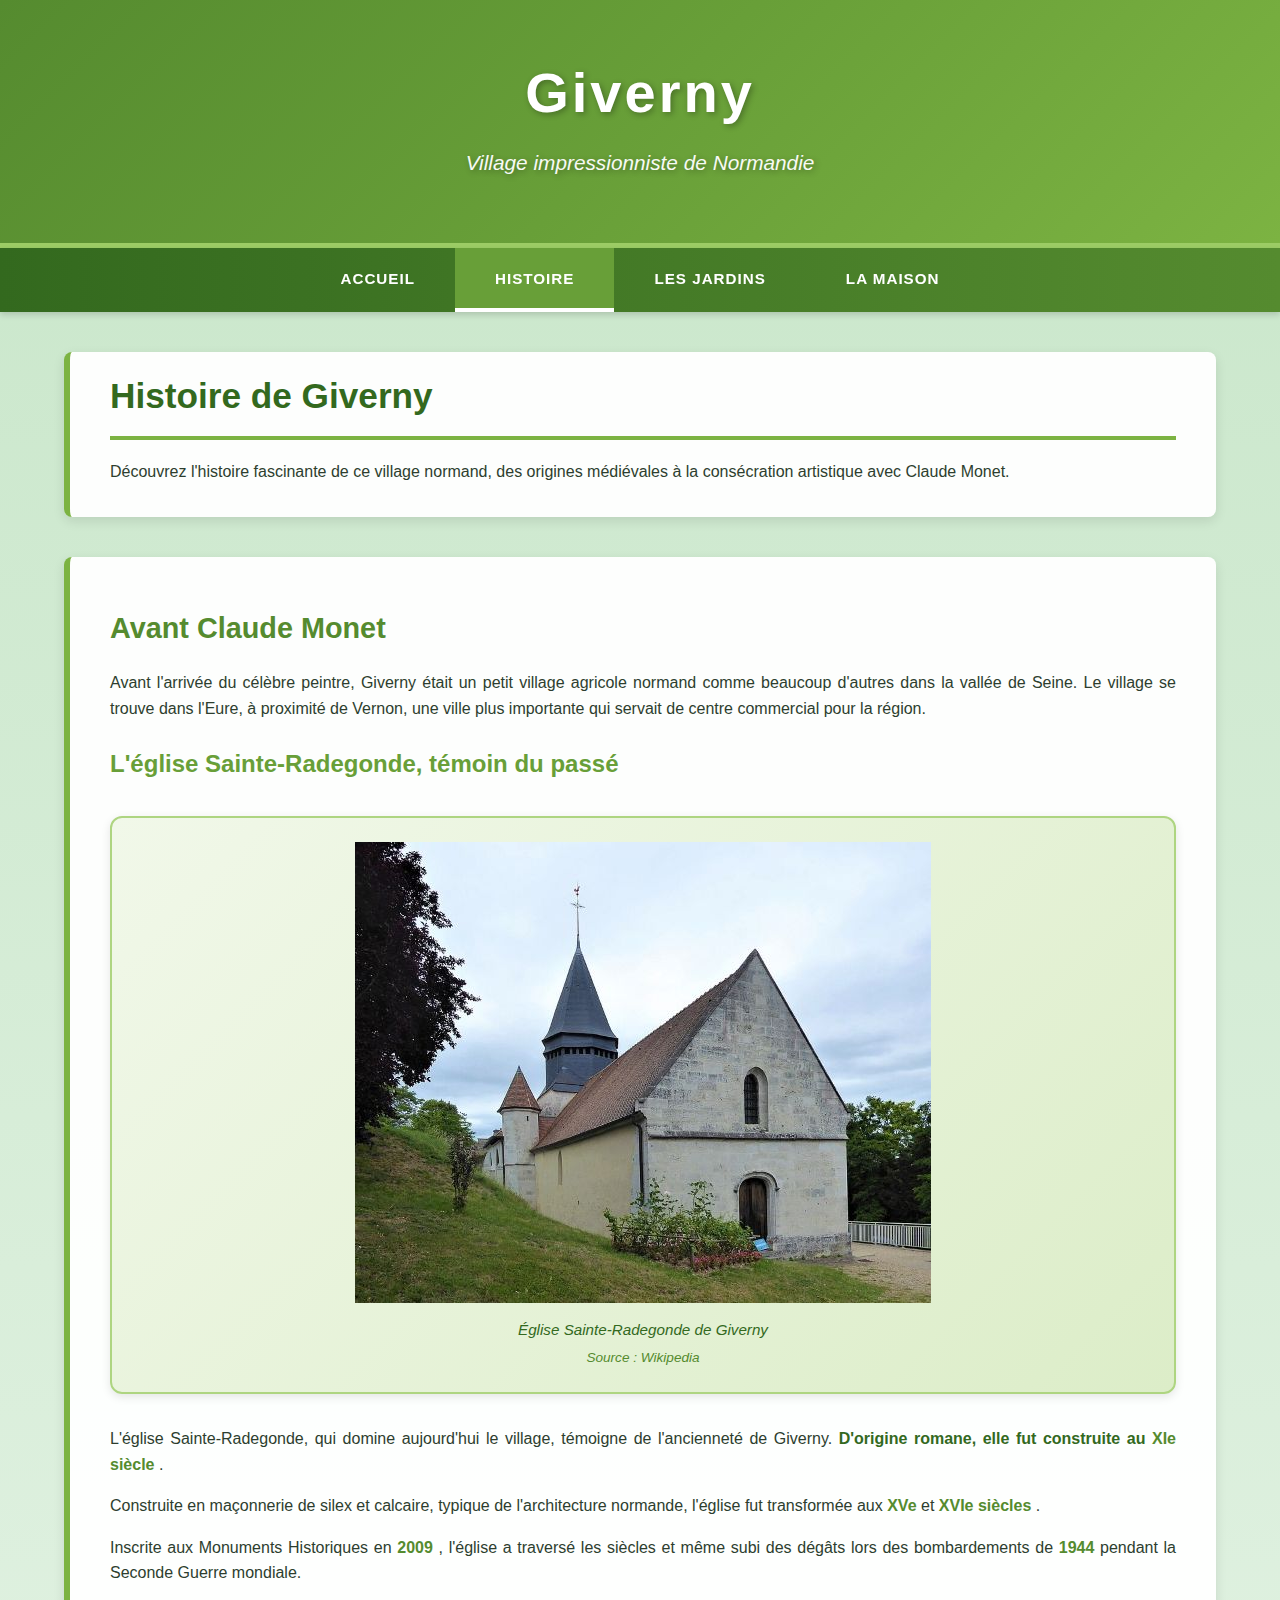
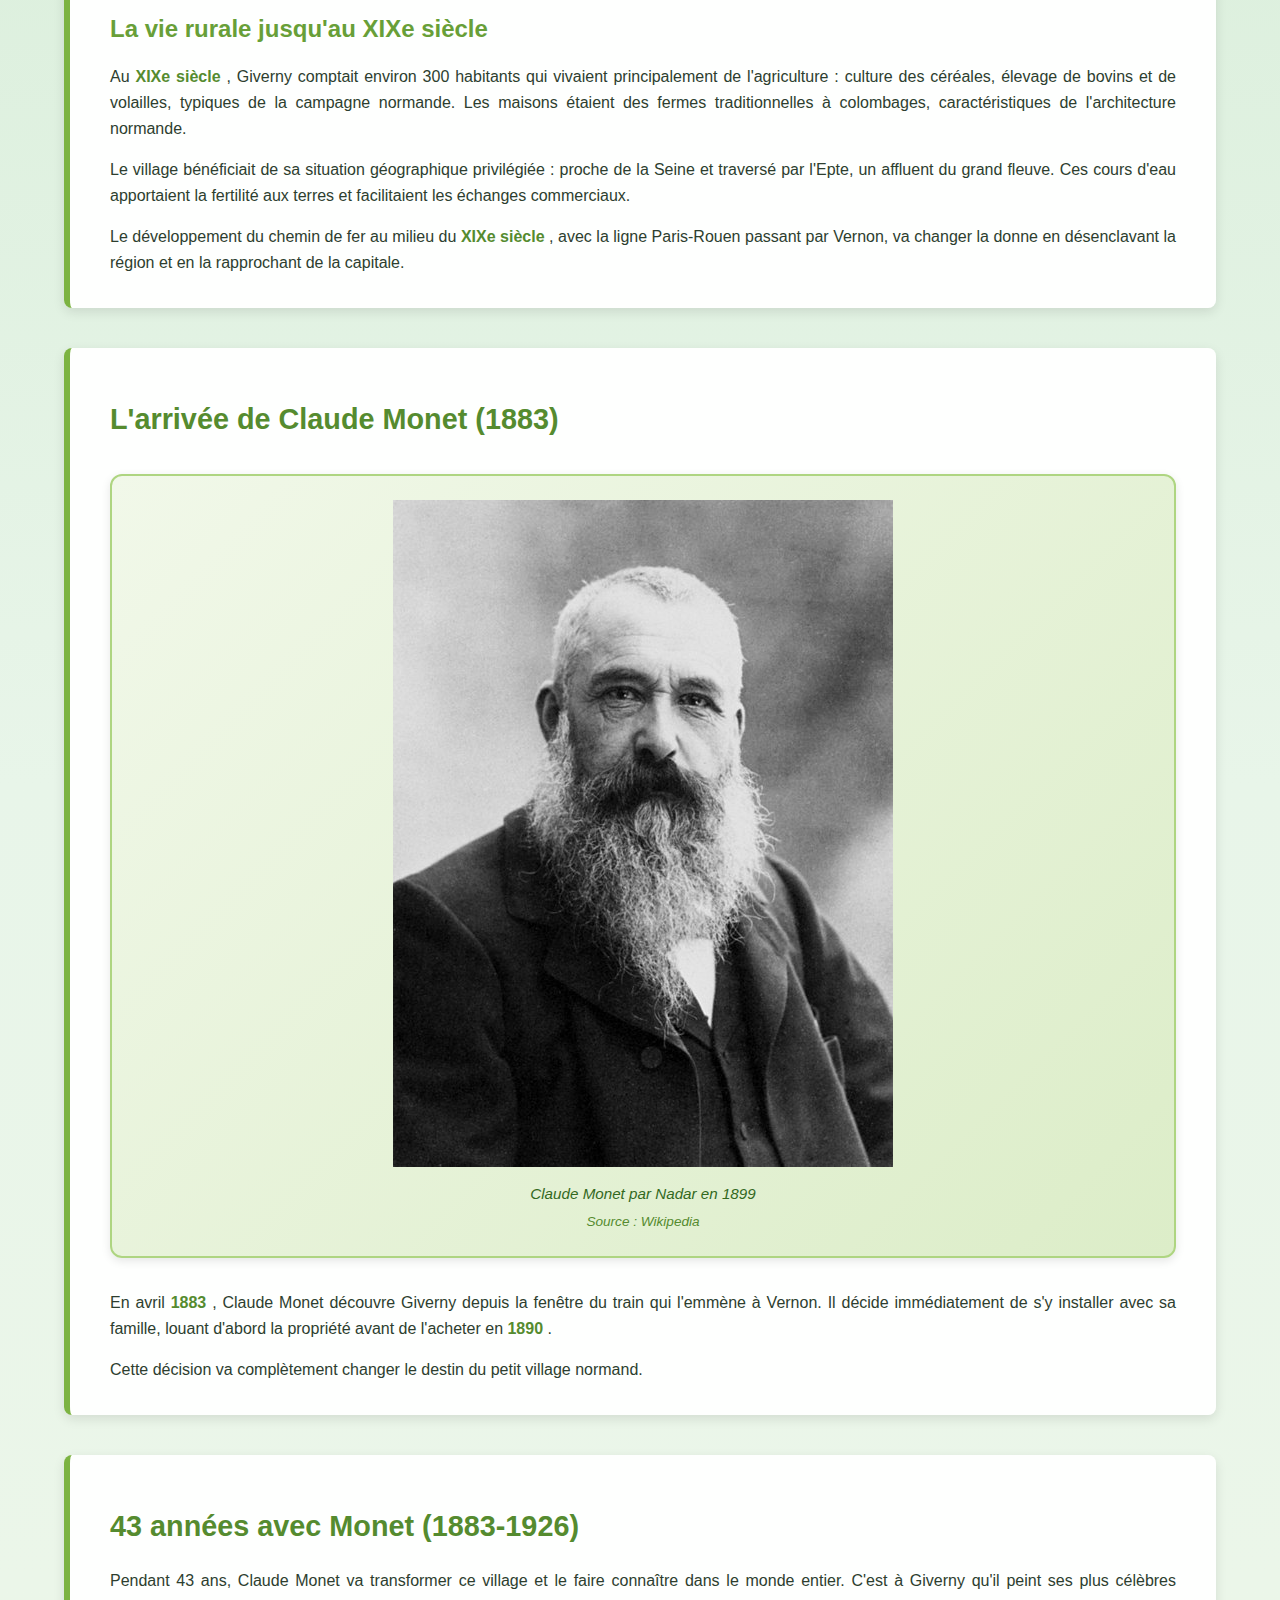
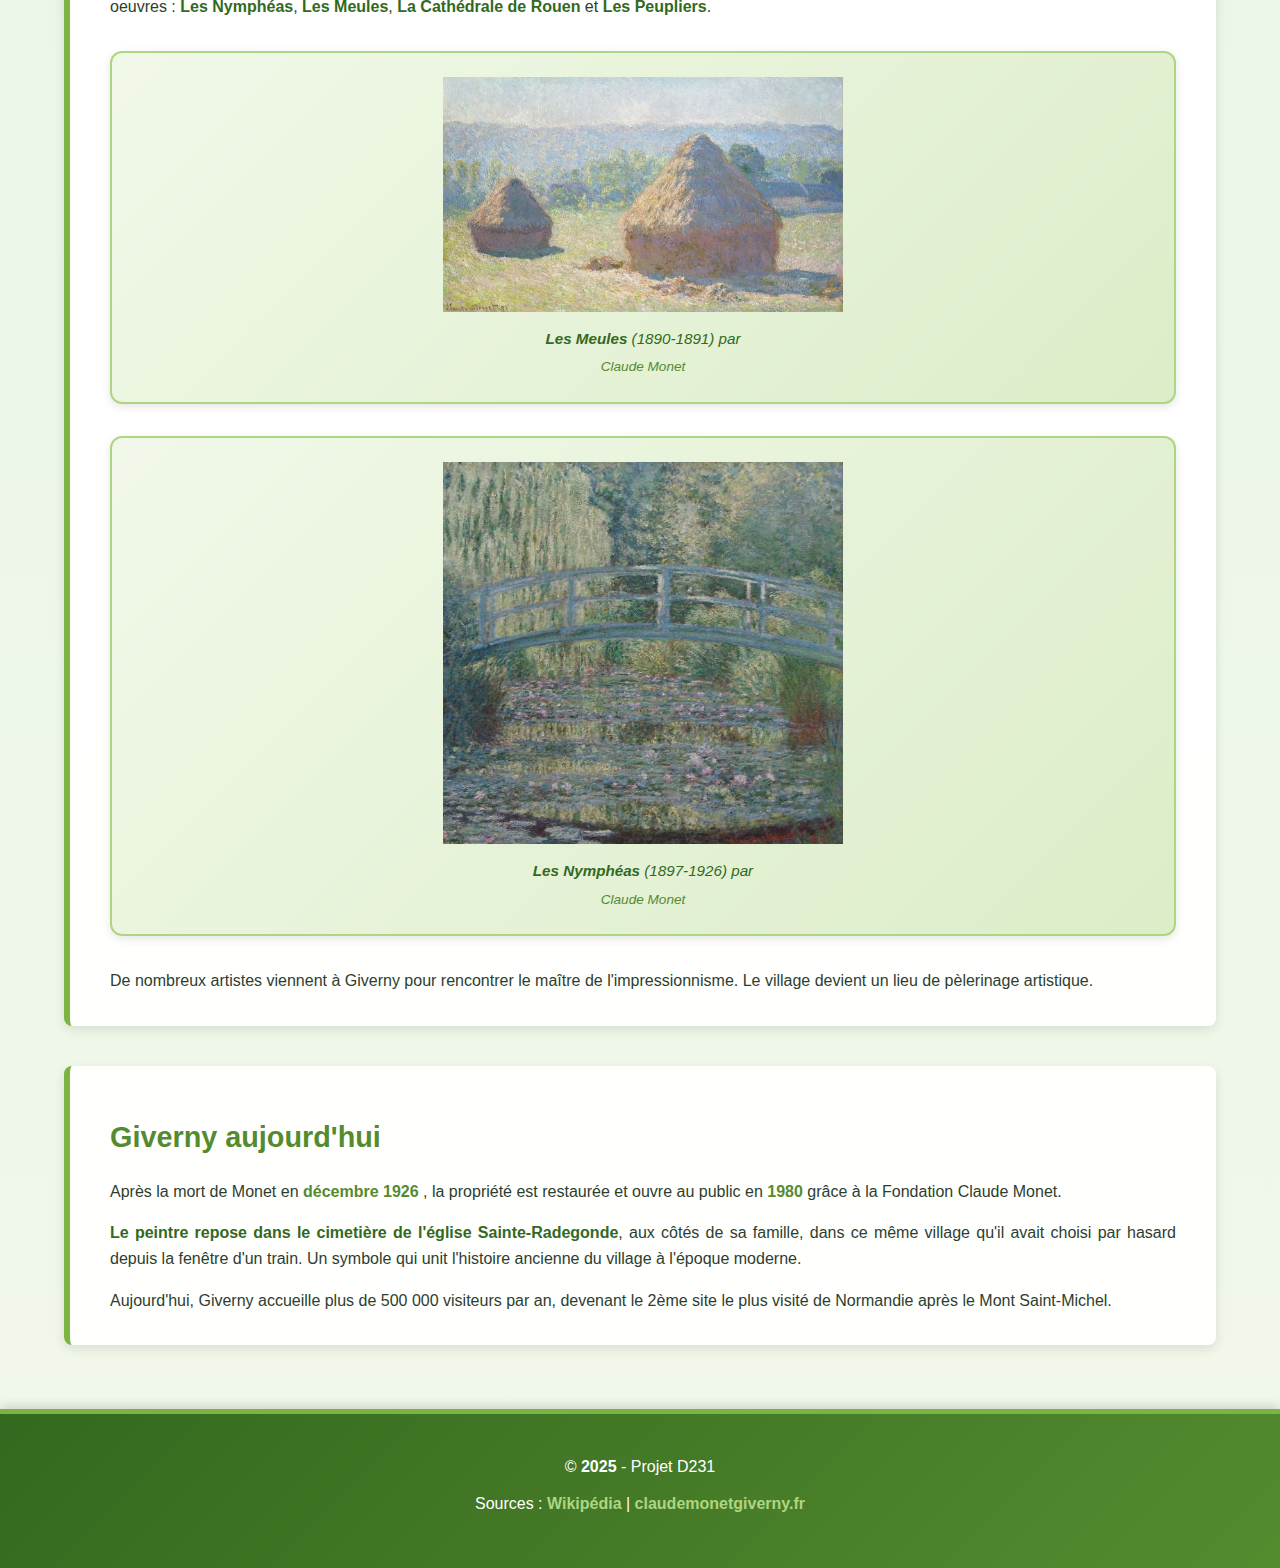
<file: v2/histoire.html>
<!doctype html>
<html lang="fr">
<head>
    <meta charset="utf-8">
    <title>Histoire de Giverny - Projet D231</title>
    <meta name="description"
          content="Découvrez Giverny, 2ème site le plus visité de Normandie après le Mont Saint-Michel. Visitez la maison et les jardins de Claude Monet.">
    <link rel="stylesheet" href="style.css" media="screen">
    <link rel="stylesheet" href="print.css" media="print">
</head>
<body>
<header>
    <h1>Giverny</h1>
    <p>Village impressionniste de Normandie</p>
</header>

<nav>
    <ul>
        <li><a href="index.html">Accueil</a></li>
        <li class="active"><a href="histoire.html">Histoire</a></li>
        <li><a href="jardins.html">Les Jardins</a></li>
        <li><a href="maison.html">La Maison</a></li>
    </ul>
</nav>

<main>
    <section>
        <h2>Histoire de Giverny</h2>
        <p>Découvrez l'histoire fascinante de ce village normand, des origines médiévales à la consécration artistique
            avec Claude Monet.</p>
    </section>

    <section>
        <h3>Avant Claude Monet</h3>
        <p>Avant l'arrivée du célèbre peintre, Giverny était un petit village agricole normand comme beaucoup d'autres
            dans la vallée de Seine. Le village se trouve dans l'Eure, à proximité de Vernon, une ville plus importante
            qui servait de centre commercial pour la région.</p>

        <h4>L'église Sainte-Radegonde, témoin du passé</h4>
        <figure>
            <img src="images/Eglise_Sainte-Radegonde_de_Giverny.jpg"
                 alt="Église Sainte-Radegonde de Giverny">
            <figcaption>Église Sainte-Radegonde de Giverny <cite>Source : Wikipedia</cite></figcaption>
        </figure>
        <p>L'église Sainte-Radegonde, qui domine aujourd'hui le village, témoigne de l'ancienneté de Giverny. <strong>D'origine
            romane, elle fut construite au
            <time datetime="1000">XIe siècle</time>
        </strong>.
        </p>

        <p>Construite en maçonnerie de silex et calcaire, typique de l'architecture normande, l'église fut transformée
            aux
            <time datetime="1400">XVe</time>
            et
            <time datetime="1500">XVIe siècles</time>
            .
        </p>

        <p>Inscrite aux Monuments Historiques en
            <time datetime="2009">2009</time>
            , l'église a traversé les siècles et même subi des dégâts lors des bombardements de
            <time datetime="1944">1944</time>
            pendant la Seconde Guerre mondiale.
        </p>

        <h4>La vie rurale jusqu'au XIXe siècle</h4>
        <p>Au
            <time datetime="1800">XIXe siècle</time>
            , Giverny comptait environ 300 habitants qui vivaient principalement de l'agriculture : culture des
            céréales, élevage de bovins et de volailles, typiques de la campagne normande. Les maisons étaient des
            fermes traditionnelles à colombages, caractéristiques de l'architecture normande.
        </p>

        <p>Le village bénéficiait de sa situation géographique privilégiée : proche de la Seine et traversé par l'Epte,
            un affluent du grand fleuve. Ces cours d'eau apportaient la fertilité aux terres et facilitaient les
            échanges commerciaux.</p>

        <p>Le développement du chemin de fer au milieu du
            <time datetime="1800">XIXe siècle</time>
            , avec la ligne Paris-Rouen passant par Vernon, va changer la donne en désenclavant la région et en la
            rapprochant de la capitale.
        </p>
    </section>

    <section>
        <h3>L'arrivée de Claude Monet (1883)</h3>
        <figure>
            <img src="images/500px-Claude_Monet_1899_Nadar_crop.jpg"
                 alt="Claude Monet par Nadar en 1899">
            <figcaption>Claude Monet par Nadar en 1899 <cite>Source : Wikipedia</cite></figcaption>
        </figure>
        <p>En avril
            <time datetime="1883">1883</time>
            , Claude Monet découvre Giverny depuis la fenêtre du train qui l'emmène à Vernon. Il décide immédiatement de
            s'y installer avec sa famille, louant d'abord la propriété avant de l'acheter en
            <time datetime="1890">1890</time>
            .
        </p>

        <p>Cette décision va complètement changer le destin du petit village normand.</p>
    </section>

    <section>
        <h3>43 années avec Monet (1883-1926)</h3>
        <p>Pendant 43 ans, Claude Monet va transformer ce village et le faire connaître dans le monde entier. C'est à
            Giverny qu'il peint ses plus célèbres oeuvres : <strong>Les Nymphéas</strong>, <strong>Les Meules</strong>,
            <strong>La Cathédrale de Rouen</strong> et <strong>Les Peupliers</strong>.</p>


        <figure>
            <img src="images/Les_Meules_1891.jpg"
                 alt="Les Meules par Claude Monet 1891" width="400">
            <figcaption>
                <strong>Les Meules</strong> (1890-1891) par<cite> Claude Monet</cite>
            </figcaption>
        </figure>

        <figure>
            <img src="images/Les_Nympheas_1898.jpg"
                 alt="Les Nymphéas par Claude Monet 1898" width="400">
            <figcaption>
                <strong>Les Nymphéas</strong> (1897-1926) par<cite> Claude Monet</cite>
            </figcaption>
        </figure>

        <p>De nombreux artistes viennent à Giverny pour rencontrer le maître de l'impressionnisme. Le village devient un
            lieu de pèlerinage artistique.</p>
    </section>

    <section>
        <h3>Giverny aujourd'hui</h3>
        <p>Après la mort de Monet en
            <time datetime="1926-12-05">décembre 1926</time>
            , la propriété est restaurée et ouvre au public en
            <time datetime="1980">1980</time>
            grâce à la Fondation Claude Monet.
        </p>

        <p><strong>Le peintre repose dans le cimetière de l'église Sainte-Radegonde</strong>, aux côtés de sa famille,
            dans ce même village qu'il avait choisi par hasard depuis la fenêtre d'un train. Un symbole qui unit
            l'histoire ancienne du village à l'époque moderne.</p>

        <p>Aujourd'hui, Giverny accueille plus de 500 000 visiteurs par an, devenant le 2ème site le plus visité de
            Normandie après le Mont Saint-Michel.</p>
    </section>
</main>

<footer>
    <p>&copy;
        <time datetime="2025">2025</time>
        - Projet D231
    </p>
    <p>Sources :
        <a href="https://fr.wikipedia.org/wiki/Giverny" rel="external">Wikipédia</a> |
        <a href="https://claudemonetgiverny.fr" rel="external">claudemonetgiverny.fr</a>
    </p>
</footer>
</body>
</html>
</file>
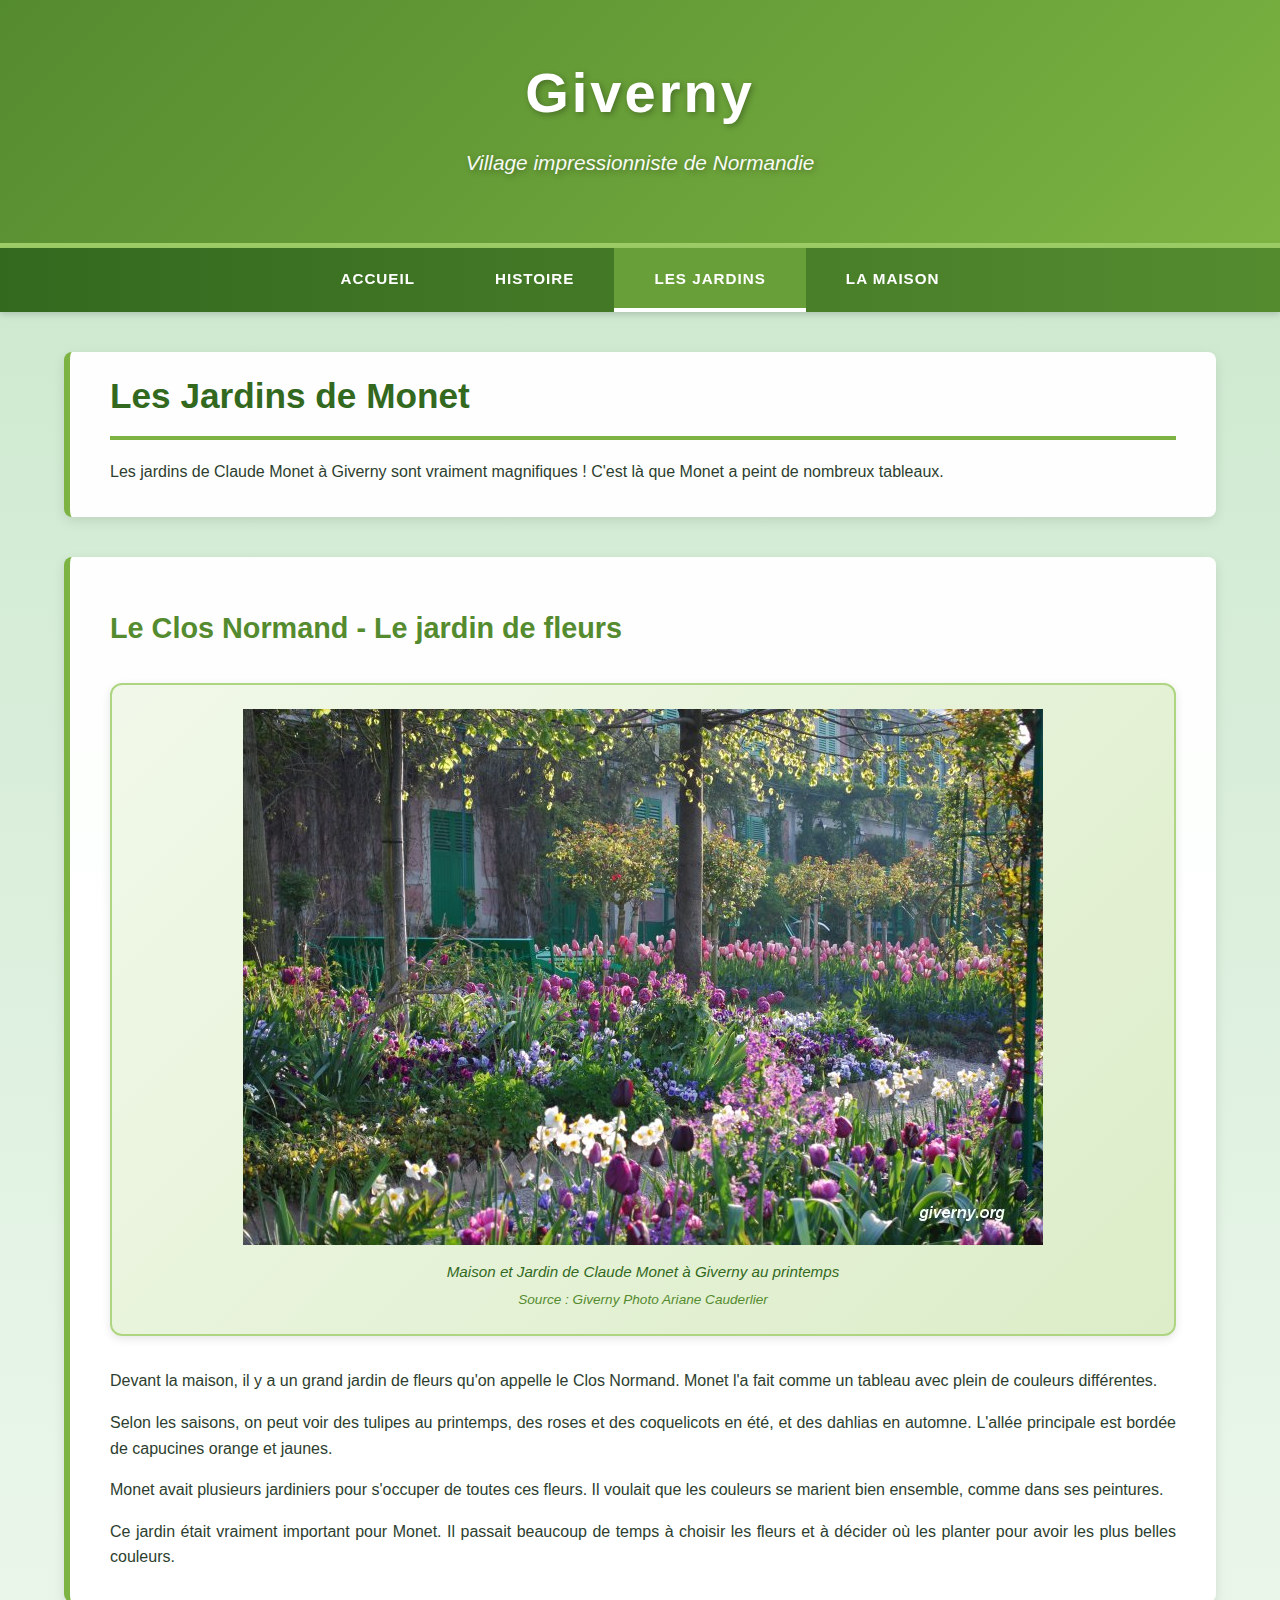
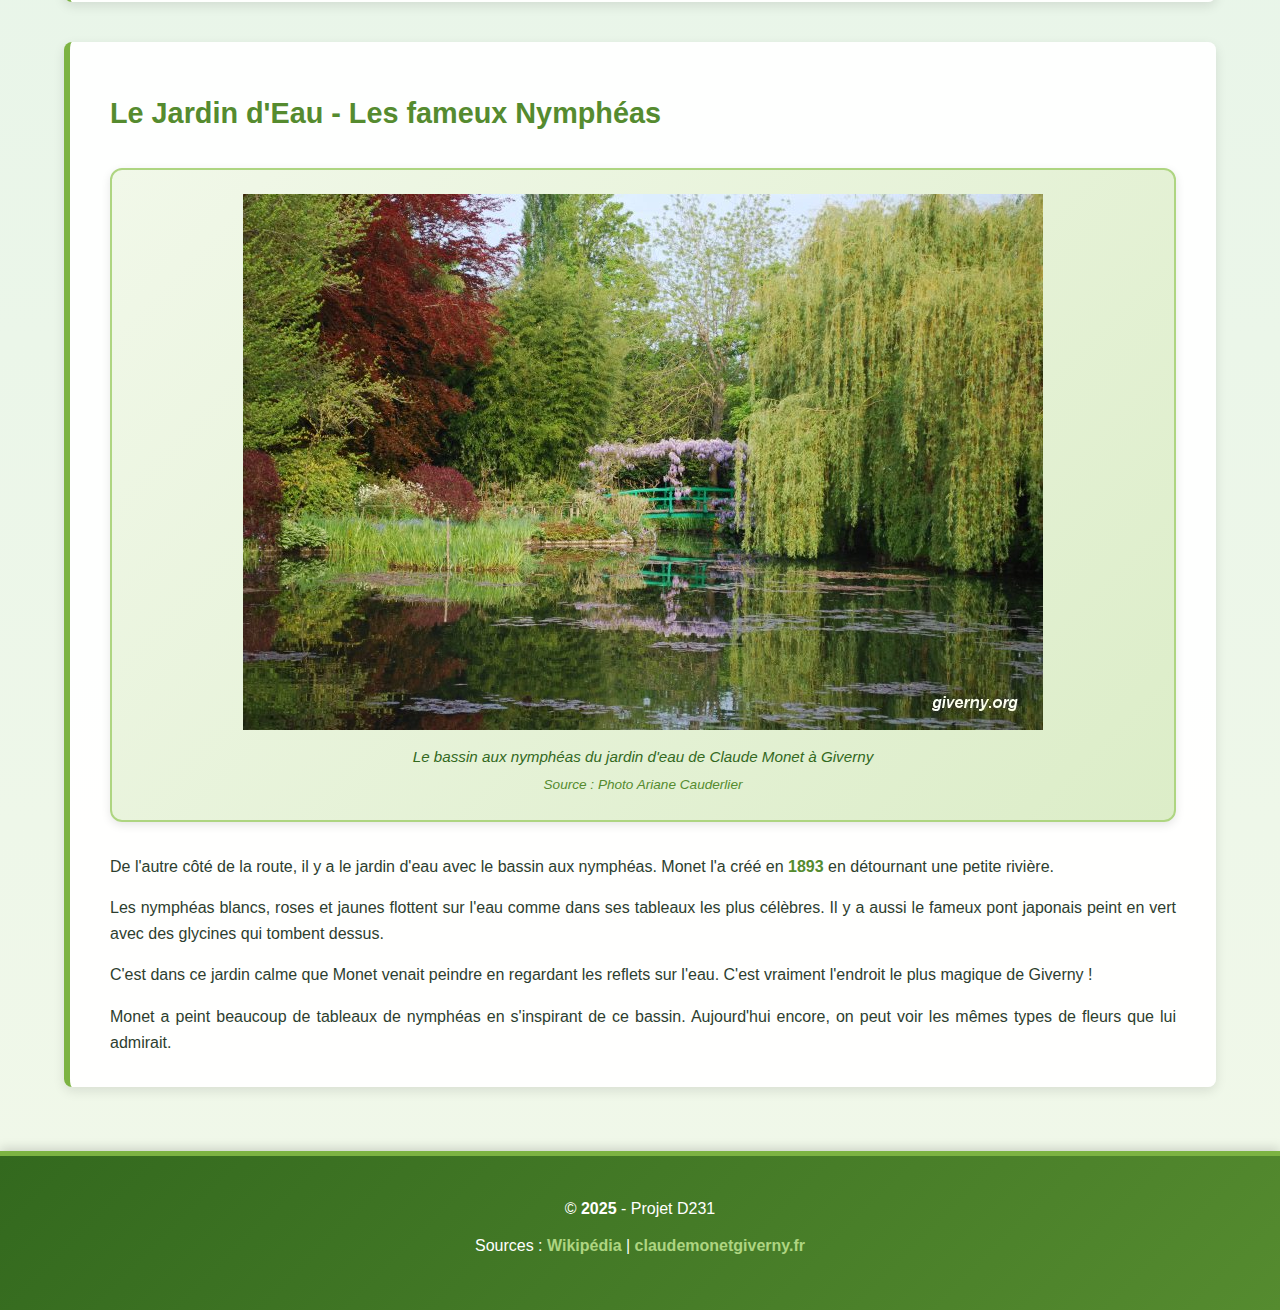
<file: v2/jardins.html>
<!doctype html>
<html lang="fr">
<head>
    <meta charset="utf-8">
    <title>Les Jardins de Monet - Projet D231</title>
    <meta name="description"
          content="Découvrez Giverny, 2ème site le plus visité de Normandie après le Mont Saint-Michel. Visitez la maison et les jardins de Claude Monet.">
    <link rel="stylesheet" href="style.css" media="screen">
    <link rel="stylesheet" href="print.css" media="print">
</head>
<body>
<header>
    <h1>Giverny</h1>
    <p>Village impressionniste de Normandie</p>
</header>

<nav>
    <ul>
        <li><a href="index.html">Accueil</a></li>
        <li><a href="histoire.html">Histoire</a></li>
        <li class="active"><a href="jardins.html">Les Jardins</a></li>
        <li><a href="maison.html">La Maison</a></li>
    </ul>
</nav>

<main>
    <section>
        <h2>Les Jardins de Monet</h2>
        <p>Les jardins de Claude Monet à Giverny sont vraiment magnifiques ! C'est là que Monet a peint de nombreux
            tableaux.</p>
    </section>

    <section>
        <h3>Le Clos Normand - Le jardin de fleurs</h3>
        <figure>
            <img src="images/Maison_Jardin_de_Claude_Monet_Giverny_au_printemps.jpg"
                 alt="Maison et Jardin de Claude Monet à Giverny au printemps">
            <figcaption>Maison et Jardin de Claude Monet à Giverny au printemps
                <cite>Source : Giverny Photo Ariane Cauderlier</cite></figcaption>
        </figure>
        <p>Devant la maison, il y a un grand jardin de fleurs qu'on appelle le Clos Normand. Monet l'a fait comme un
            tableau avec plein de couleurs différentes.</p>

        <p>Selon les saisons, on peut voir des tulipes au printemps, des roses et des coquelicots en été, et des dahlias
            en automne. L'allée principale est bordée de capucines orange et jaunes.</p>

        <p>Monet avait plusieurs jardiniers pour s'occuper de toutes ces fleurs. Il voulait que les couleurs se marient
            bien ensemble, comme dans ses peintures.</p>

        <p>Ce jardin était vraiment important pour Monet. Il passait beaucoup de temps à choisir les fleurs et à décider
            où les planter pour avoir les plus belles couleurs.</p>
    </section>

    <section>
        <h3>Le Jardin d'Eau - Les fameux Nymphéas</h3>
        <figure>
            <img src="images/Le_bassin_aux_nympheas_du_jardin_d_eau_de_Claude_Monet_Giverny.jpg"
                 alt="Le bassin aux nymphéas du jardin d'eau de Claude Monet à Giverny">
            <figcaption>Le bassin aux nymphéas du jardin d'eau de Claude Monet à Giverny
                <cite>Source : Photo Ariane Cauderlier</cite></figcaption>
        </figure>
        <p>De l'autre côté de la route, il y a le jardin d'eau avec le bassin aux nymphéas. Monet l'a créé en
            <time datetime="1893">1893</time>
            en détournant une petite rivière.
        </p>

        <p>Les nymphéas blancs, roses et jaunes flottent sur l'eau comme dans ses tableaux les plus célèbres. Il y a
            aussi le fameux pont japonais peint en vert avec des glycines qui tombent dessus.</p>

        <p>C'est dans ce jardin calme que Monet venait peindre en regardant les reflets sur l'eau. C'est vraiment
            l'endroit le plus magique de Giverny !</p>

        <p>Monet a peint beaucoup de tableaux de nymphéas en s'inspirant de ce bassin. Aujourd'hui encore, on peut voir
            les mêmes types de fleurs que lui admirait.</p>
    </section>
</main>

<footer>
    <p>&copy;
        <time datetime="2025">2025</time>
        - Projet D231
    </p>
    <p>Sources :
        <a href="https://fr.wikipedia.org/wiki/Giverny" rel="external">Wikipédia</a> |
        <a href="https://claudemonetgiverny.fr" rel="external">claudemonetgiverny.fr</a>
    </p>
</footer>
</body>
</html>
</file>
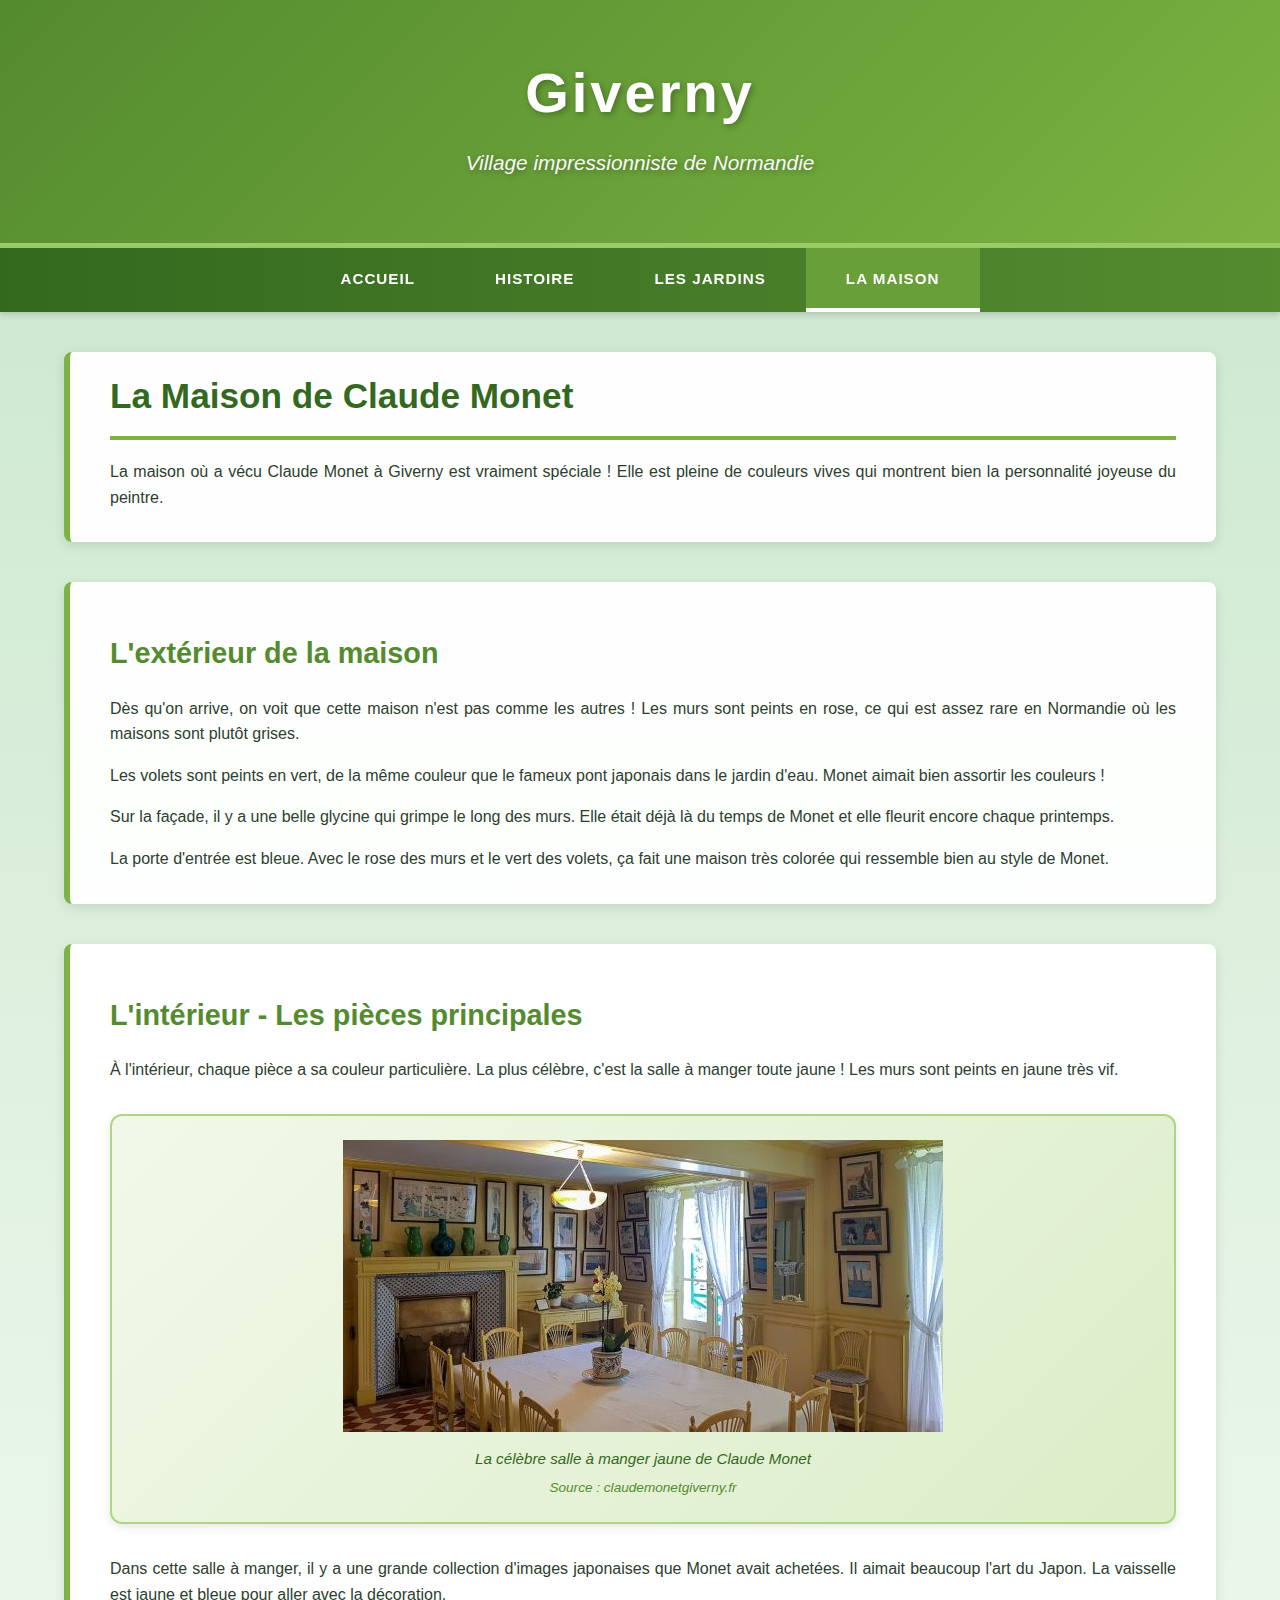
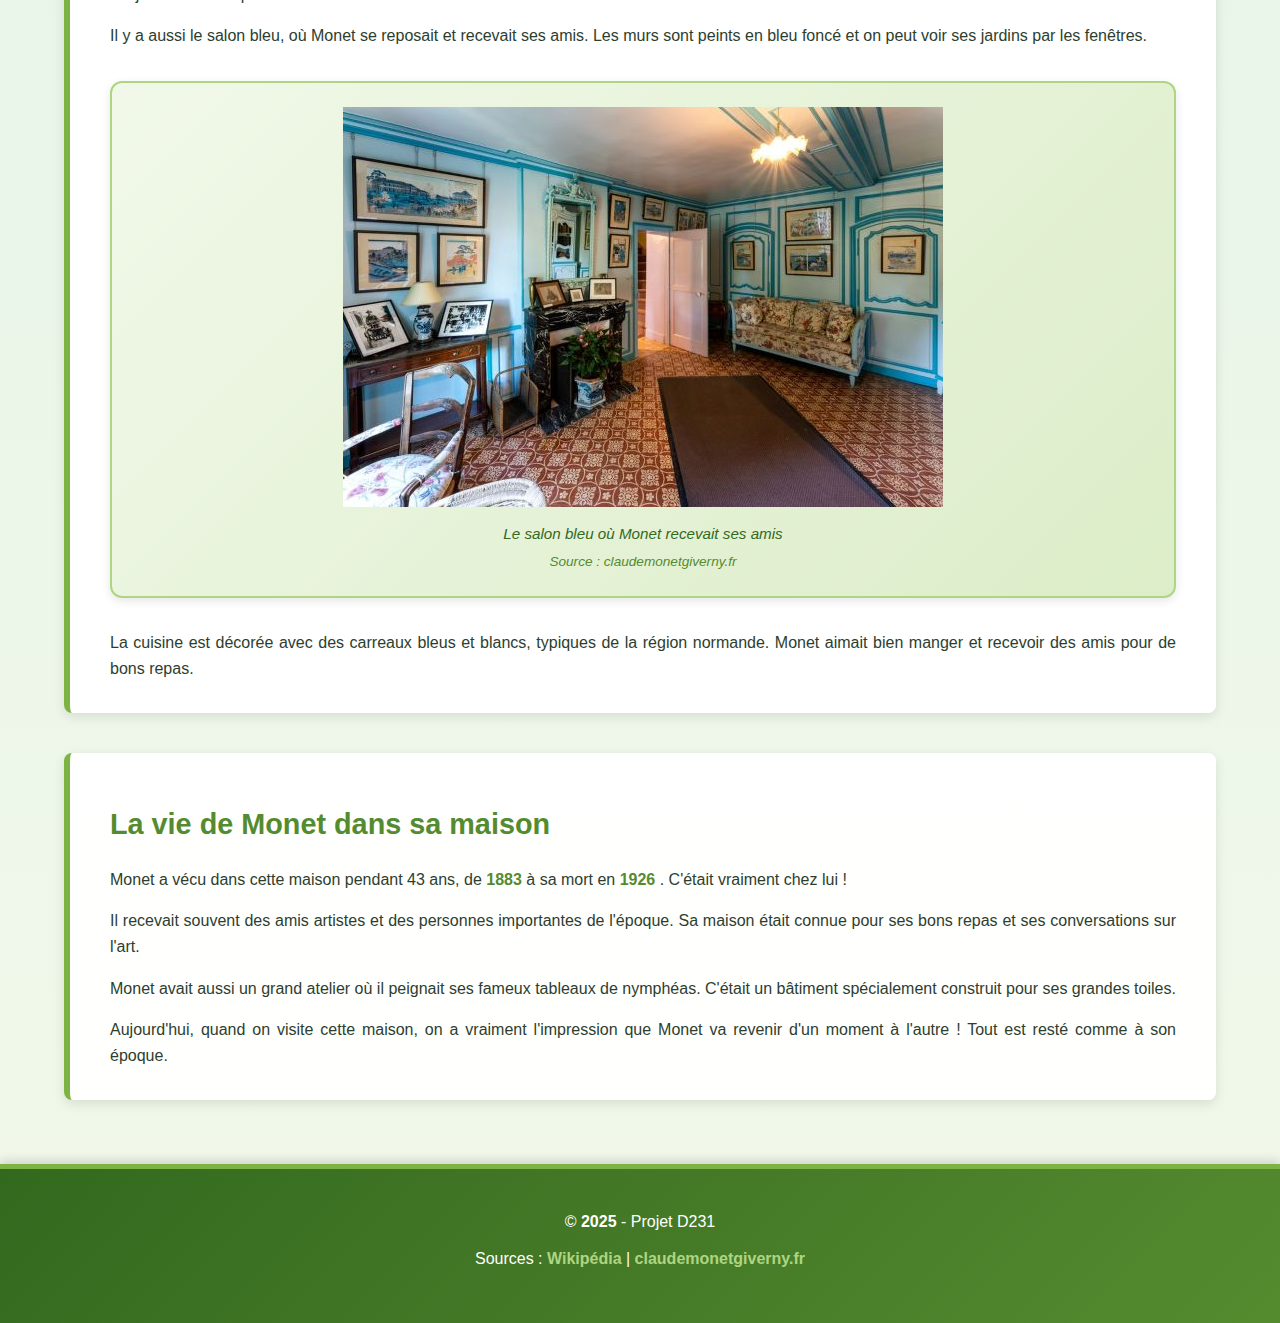
<file: v2/maison.html>
<!doctype html>
<html lang="fr">
<head>
    <meta charset="utf-8">
    <title>La Maison de Claude Monet - Projet D231</title>
    <meta name="description"
          content="Découvrez Giverny, 2ème site le plus visité de Normandie après le Mont Saint-Michel. Visitez la maison et les jardins de Claude Monet.">
    <link rel="stylesheet" href="style.css" media="screen">
    <link rel="stylesheet" href="print.css" media="print">
</head>
<body>
<header>
    <h1>Giverny</h1>
    <p>Village impressionniste de Normandie</p>
</header>

<nav>
    <ul>
        <li><a href="index.html">Accueil</a></li>
        <li><a href="histoire.html">Histoire</a></li>
        <li><a href="jardins.html">Les Jardins</a></li>
        <li class="active"><a href="maison.html">La Maison</a></li>
    </ul>
</nav>

<main>
    <section>
        <h2>La Maison de Claude Monet</h2>
        <p>La maison où a vécu Claude Monet à Giverny est vraiment spéciale ! Elle est pleine de couleurs vives qui
            montrent bien la personnalité joyeuse du peintre.</p>
    </section>

    <section>
        <h3>L'extérieur de la maison</h3>
        <p>Dès qu'on arrive, on voit que cette maison n'est pas comme les autres ! Les murs sont peints en rose, ce qui
            est assez rare en Normandie où les maisons sont plutôt grises.</p>

        <p>Les volets sont peints en vert, de la même couleur que le fameux pont japonais dans le jardin d'eau. Monet
            aimait bien assortir les couleurs !</p>

        <p>Sur la façade, il y a une belle glycine qui grimpe le long des murs. Elle était déjà là du temps de Monet et
            elle fleurit encore chaque printemps.</p>

        <p>La porte d'entrée est bleue. Avec le rose des murs et le vert des volets, ça fait une maison très colorée qui
            ressemble bien au style de Monet.</p>
    </section>

    <section>
        <h3>L'intérieur - Les pièces principales</h3>
        <p>À l'intérieur, chaque pièce a sa couleur particulière. La plus célèbre, c'est la salle à manger toute jaune !
            Les murs sont peints en jaune très vif.</p>

        <figure>
            <img src="images/salle-a-manger.jpg"
                 alt="La salle à manger jaune de Claude Monet avec ses murs jaune vif et sa collection d'estampes japonaises">
            <figcaption>La célèbre salle à manger jaune de Claude Monet <cite>Source : claudemonetgiverny.fr</cite>
            </figcaption>
        </figure>

        <p>Dans cette salle à manger, il y a une grande collection d'images japonaises que Monet avait achetées. Il
            aimait beaucoup l'art du Japon. La vaisselle est jaune et bleue pour aller avec la décoration.</p>

        <p>Il y a aussi le salon bleu, où Monet se reposait et recevait ses amis. Les murs sont peints en bleu foncé et
            on peut voir ses jardins par les fenêtres.</p>

        <figure>
            <img src="images/salon-bleu.jpg"
                 alt="Le salon bleu de Claude Monet avec ses murs bleu foncé et vue sur les jardins">
            <figcaption>Le salon bleu où Monet recevait ses amis <cite>Source : claudemonetgiverny.fr</cite>
            </figcaption>
        </figure>

        <p>La cuisine est décorée avec des carreaux bleus et blancs, typiques de la région normande. Monet aimait bien
            manger et recevoir des amis pour de bons repas.</p>
    </section>

    <section>
        <h3>La vie de Monet dans sa maison</h3>
        <p>Monet a vécu dans cette maison pendant 43 ans, de
            <time datetime="1883">1883</time>
            à sa mort en
            <time datetime="1926">1926</time>
            . C'était vraiment chez lui !
        </p>

        <p>Il recevait souvent des amis artistes et des personnes importantes de l'époque. Sa maison était connue pour
            ses bons repas et ses conversations sur l'art.</p>

        <p>Monet avait aussi un grand atelier où il peignait ses fameux tableaux de nymphéas. C'était un bâtiment
            spécialement construit pour ses grandes toiles.</p>

        <p>Aujourd'hui, quand on visite cette maison, on a vraiment l'impression que Monet va revenir d'un moment à
            l'autre ! Tout est resté comme à son époque.</p>
    </section>
</main>

<footer>
    <p>&copy;
        <time datetime="2025">2025</time>
        - Projet D231
    </p>
    <p>Sources :
        <a href="https://fr.wikipedia.org/wiki/Giverny" rel="external">Wikipédia</a> |
        <a href="https://claudemonetgiverny.fr" rel="external">claudemonetgiverny.fr</a>
    </p>
</footer>
</body>
</html>
</file>
<file: v2/style.css>
* {
    margin: 0;
    padding: 0;
    box-sizing: border-box;
}

body {
    font-family: 'Segoe UI', Tahoma, Geneva, Verdana, sans-serif;
    line-height: 1.6;
    color: #2d3e2f;
    background: linear-gradient(to bottom, #c8e6c9 0%, #e8f5e9 50%, #f1f8e9 100%);
    min-height: 100vh;
}

header {
    background: linear-gradient(135deg, #558b2f 0%, #689f38 50%, #7cb342 100%);
    color: white;
    text-align: center;
    padding: 3rem 1rem;
    border-bottom: 5px solid #9ccc65;
}

header h1 {
    font-size: 3.5rem;
    font-weight: 700;
    letter-spacing: 3px;
    margin-bottom: 0.5rem;
    text-shadow: 2px 2px 6px rgba(0, 0, 0, 0.3);
}

header p {
    font-size: 1.3rem;
    font-style: italic;
    opacity: 0.95;
    text-shadow: 2px 2px 6px rgba(0, 0, 0, 0.3);
    text-align: center;
    color: white;
}

p {
    margin-bottom: 1rem;
    text-align: justify;
    color: #2d3e2f;
}

strong {
    color: #33691e;
    font-weight: 700;
}

nav {
    background: linear-gradient(to right, #33691e 0%, #558b2f 100%);
    box-shadow: 0 3px 6px rgba(0, 0, 0, 0.15);
    position: sticky;
    top: 0;
    z-index: 1000;
}

nav ul {
    list-style: none;
    display: flex;
    justify-content: center;
    flex-wrap: wrap;
    max-width: 1200px;
    margin: 0 auto;
}

nav li {
    line-height: 1.8;
    color: #2d3e2f;
}

nav a {
    display: block;
    padding: 1.1rem 2.5rem;
    color: white;
    text-decoration: none;
    font-weight: 600;
    text-transform: uppercase;
    font-size: 0.95rem;
    letter-spacing: 1px;
}

nav li:hover {
    background-color: #689f38;
}

nav li.active {
    background-color: #689f38;
    box-shadow: inset 0 -4px 0 0 white;
}

nav a:hover {
    transform: scale(1.05);
    color: white;
}

main {
    max-width: 1200px;
    margin: 2.5rem auto;
    padding: 0 1.5rem;
}

section {
    background-color: rgba(255, 255, 255, 0.95);
    margin-bottom: 2.5rem;
    padding: 1rem 2.5rem 1rem 2.5rem;
    border-radius: 8px;
    box-shadow: 0 4px 12px rgba(0, 0, 0, 0.1);
    border-left: 6px solid #7cb342;
}

h2 {
    font-size: 2.2rem;
    color: #5a9132;
    margin-bottom: 1.2rem;
    padding-bottom: 0.7rem;
    border-bottom: 4px solid #7cb342;
    font-weight: 700;
}

h2 {
    font-size: 2.2rem;
    color: #33691e;
    margin-bottom: 1.2rem;
    padding-bottom: 0.7rem;
    border-bottom: 4px solid #7cb342;
    font-weight: 700;
}

h3 {
    font-size: 1.8rem;
    color: #558b2f;
    margin-top: 2rem;
    margin-bottom: 1.2rem;
    font-weight: 600;
}

h4 {
    font-size: 1.5rem;
    color: #689f38;
    margin-top: 1.5rem;
    margin-bottom: 1rem;
    font-weight: 600;
}

h5 {
    font-size: 1.2rem;
    color: #7cb342;
    margin-top: 1.2rem;
    margin-bottom: 0.8rem;
    font-weight: 600;
}

figure {
    margin: 2rem 0;
    text-align: center;
    background: linear-gradient(135deg, #f1f8e9 0%, #dcedc8 100%);
    padding: 1.5rem;
    border-radius: 12px;
    border: 2px solid #aed581;
    box-shadow: 0 3px 10px rgba(0, 0, 0, 0.1);
}

img {
    max-width: 100%;
    height: auto;
    display: block;
    margin: 0 auto;

}

figcaption {
    margin-top: 1rem;
    font-style: italic;
    color: #33691e;
    font-size: 0.95rem;
    line-height: 1.5;
    font-weight: 500;
}

cite {
    font-size: 0.85rem;
    color: #558b2f;
    display: block;
    margin-top: 0.4rem;
}

article {
    background: linear-gradient(135deg, #f9fbe7 0%, #f0f4c3 100%);
    padding: 1.8rem;
    margin: 1.2rem 0;
    border-radius: 8px;
    border-left: 5px solid #7cb342;
    box-shadow: 0 2px 6px rgba(0, 0, 0, 0.08);
}

a {
    color: #558b2f;
    text-decoration: none;
    border-bottom: 2px solid transparent;
    transition: all 0.3s ease;
    font-weight: 500;
}

a:hover {
    color: #33691e;
    border-bottom-color: #7cb342;
}

nav a:hover {
    border-bottom-color: transparent;
}

time {
    font-weight: 600;
    color: #558b2f;
}

section ul {
    margin-left: 2rem;
    margin-bottom: 1.2rem;
}

section li {
    margin-bottom: 0.7rem;
    line-height: 1.8;
    color: #2d3e2f;
}

footer time {
    font-weight: 600;
    color: white;
}

footer {
    background: linear-gradient(135deg, #33691e 0%, #558b2f 100%);
    color: white;
    text-align: center;
    padding: 2.5rem 1rem;
    margin-top: 4rem;
    border-top: 5px solid #7cb342;
    box-shadow: 0 -3px 10px rgba(0, 0, 0, 0.15);
}

footer p {
    margin-bottom: 0.7rem;
    color: white;
    text-align: center;
}

footer a {
    color: #aed581;
    border-bottom-color: transparent;
    font-weight: 600;
}

footer a:hover {
    color: #c5e1a5;
    border-bottom-color: #c5e1a5;
}

.themes-grid {
    display: grid;
    grid-template-columns: repeat(4, 1fr);
    gap: 1.5rem;
    margin: 2rem 0;
}

.theme-block {
    padding: 2rem 1.5rem;
    border-radius: 8px;
    box-shadow: 0 2px 8px rgba(0, 0, 0, 0.1);
    transition: all 0.3s ease;
    border-left: 4px solid #dee2e6;
    background-color: #f8f9fa;
}

.theme-block:hover {
    transform: translateY(-5px);
    box-shadow: 0 6px 18px rgba(0, 0, 0, 0.15);
}

.theme-block h5 {
    font-size: 1.4rem;
    margin-bottom: 1rem;
    margin-top: 0;
    font-weight: 700;
}

.theme-block p {
    line-height: 1.7;
    text-align: left;
    margin-bottom: 0;
    color: #495057;
}

.theme-art h5 {
    color: #b8256f;
}

.theme-art {
    border-color: #b8256f;
    background-color: #fef5f9;
}

.theme-histoire h5 {
    color: #8b4513;
}

.theme-histoire {
    border-color: #8b4513;
    background-color: #fdf8f3;
}

.theme-nature h5 {
    color: #228b22;
}

.theme-nature {
    border-color: #228b22;
    background-color: #f4f9f4;
}

.theme-tradition h5 {
    color: #4a5568;
}

.theme-tradition {
    border-color: #4a5568;
    background-color: #f5f7f9;
}
</file>
<file: v2/print.css>
* {
    margin: 0;
    padding: 0;
    box-sizing: border-box;
}

body {
    font-family: 'Segoe UI', Tahoma, Geneva, Verdana, sans-serif;
    line-height: 1.6;
    color: #2d3e2f;
    min-height: 100vh;
}

header {
    color: black;
    text-align: center;
    padding: 0;
    border-bottom: 5px solid #9ccc65;
}

header h1 {
    font-size: 3.5rem;
    font-weight: 700;
    letter-spacing: 3px;
    margin-bottom: 0.5rem;
}

header p {
    font-size: 1.3rem;
    font-style: italic;
    opacity: 0.95;
    text-align: center;
    color: black;
}

p {
    margin-bottom: 1rem;
    text-align: justify;
    color: #2d3e2f;
}

strong {
    color: #33691e;
    font-weight: 700;
}

nav {
    display: none;
}

main {
    max-width: 1200px;
    margin: 2.5rem auto;
    padding: 0 1.5rem;
}

section {
    margin-bottom: 2.5rem;
    padding: 1rem 2.5rem 1rem 2.5rem;
    border-radius: 8px;
    border-left: 6px solid #7cb342;
}

h2 {
    font-size: 2.2rem;
    color: #5a9132;
    margin-bottom: 1.2rem;
    padding-bottom: 0.7rem;
    border-bottom: 4px solid #7cb342;
    font-weight: 700;
}

h2 {
    font-size: 2.2rem;
    color: #33691e;
    margin-bottom: 1.2rem;
    padding-bottom: 0.7rem;
    border-bottom: 4px solid #7cb342;
    font-weight: 700;
}

h3 {
    font-size: 1.8rem;
    color: #558b2f;
    margin-top: 2rem;
    margin-bottom: 1.2rem;
    font-weight: 600;
}

h4 {
    font-size: 1.5rem;
    color: #689f38;
    margin-top: 1.5rem;
    margin-bottom: 1rem;
    font-weight: 600;
}

h5 {
    font-size: 1.2rem;
    color: #7cb342;
    margin-top: 1.2rem;
    margin-bottom: 0.8rem;
    font-weight: 600;
}

figure {
    margin: 2rem 0;
    text-align: center;
    padding: 1.5rem;
    border-radius: 12px;
    border: 2px solid #aed581;
    page-break-inside: avoid;
    break-inside: avoid;
    page-break-before: auto;
    page-break-after: auto;
}

img {
    max-width: 100%;
    height: auto;

}

figcaption {
    margin-top: 1rem;
    font-style: italic;
    color: #33691e;
    font-size: 0.95rem;
    line-height: 1.5;
    font-weight: 500;
}

cite {
    font-size: 0.85rem;
    color: #558b2f;
    display: block;
    margin-top: 0.4rem;
}

article {
    padding: 1.8rem;
    margin: 1.2rem 0;
    border-radius: 8px;
    border-left: 5px solid #7cb342;
}

a {
    color: #558b2f;
    text-decoration: none;
    border-bottom: 2px solid transparent;
    font-weight: 500;
}

a:hover {
    color: #33691e;
    border-bottom-color: #7cb342;
}

time {
    font-weight: 600;
    color: #558b2f;
}

section ul {
    margin-left: 2rem;
    margin-bottom: 1.2rem;
}

section li {
    margin-bottom: 0.7rem;
    line-height: 1.8;
    color: #2d3e2f;
}

footer {
    display: none;
}

.themes-grid {
    display: block;
    margin: 0.2rem 0;
}

.theme-block {
    padding: 2rem 1.5rem;
    border-radius: 8px;
    border-left: 4px solid #dee2e6;
    margin-bottom: 2rem;
}

.theme-block h5 {
    font-size: 1.4rem;
    margin-bottom: 1rem;
    margin-top: 0;
    font-weight: 700;
}

.theme-block p {
    line-height: 1.7;
    text-align: left;
    margin-bottom: 0;
    color: #495057;
}

.theme-art h5 {
    color: #b8256f;
}

.theme-art {
    border-color: #b8256f;
}

.theme-histoire h5 {
    color: #8b4513;
}

.theme-histoire {
    border-color: #8b4513;
}

.theme-nature h5 {
    color: #228b22;
}

.theme-nature {
    border-color: #228b22;
}

.theme-tradition h5 {
    color: #4a5568;
}

.theme-tradition {
    border-color: #4a5568;
}
</file>
